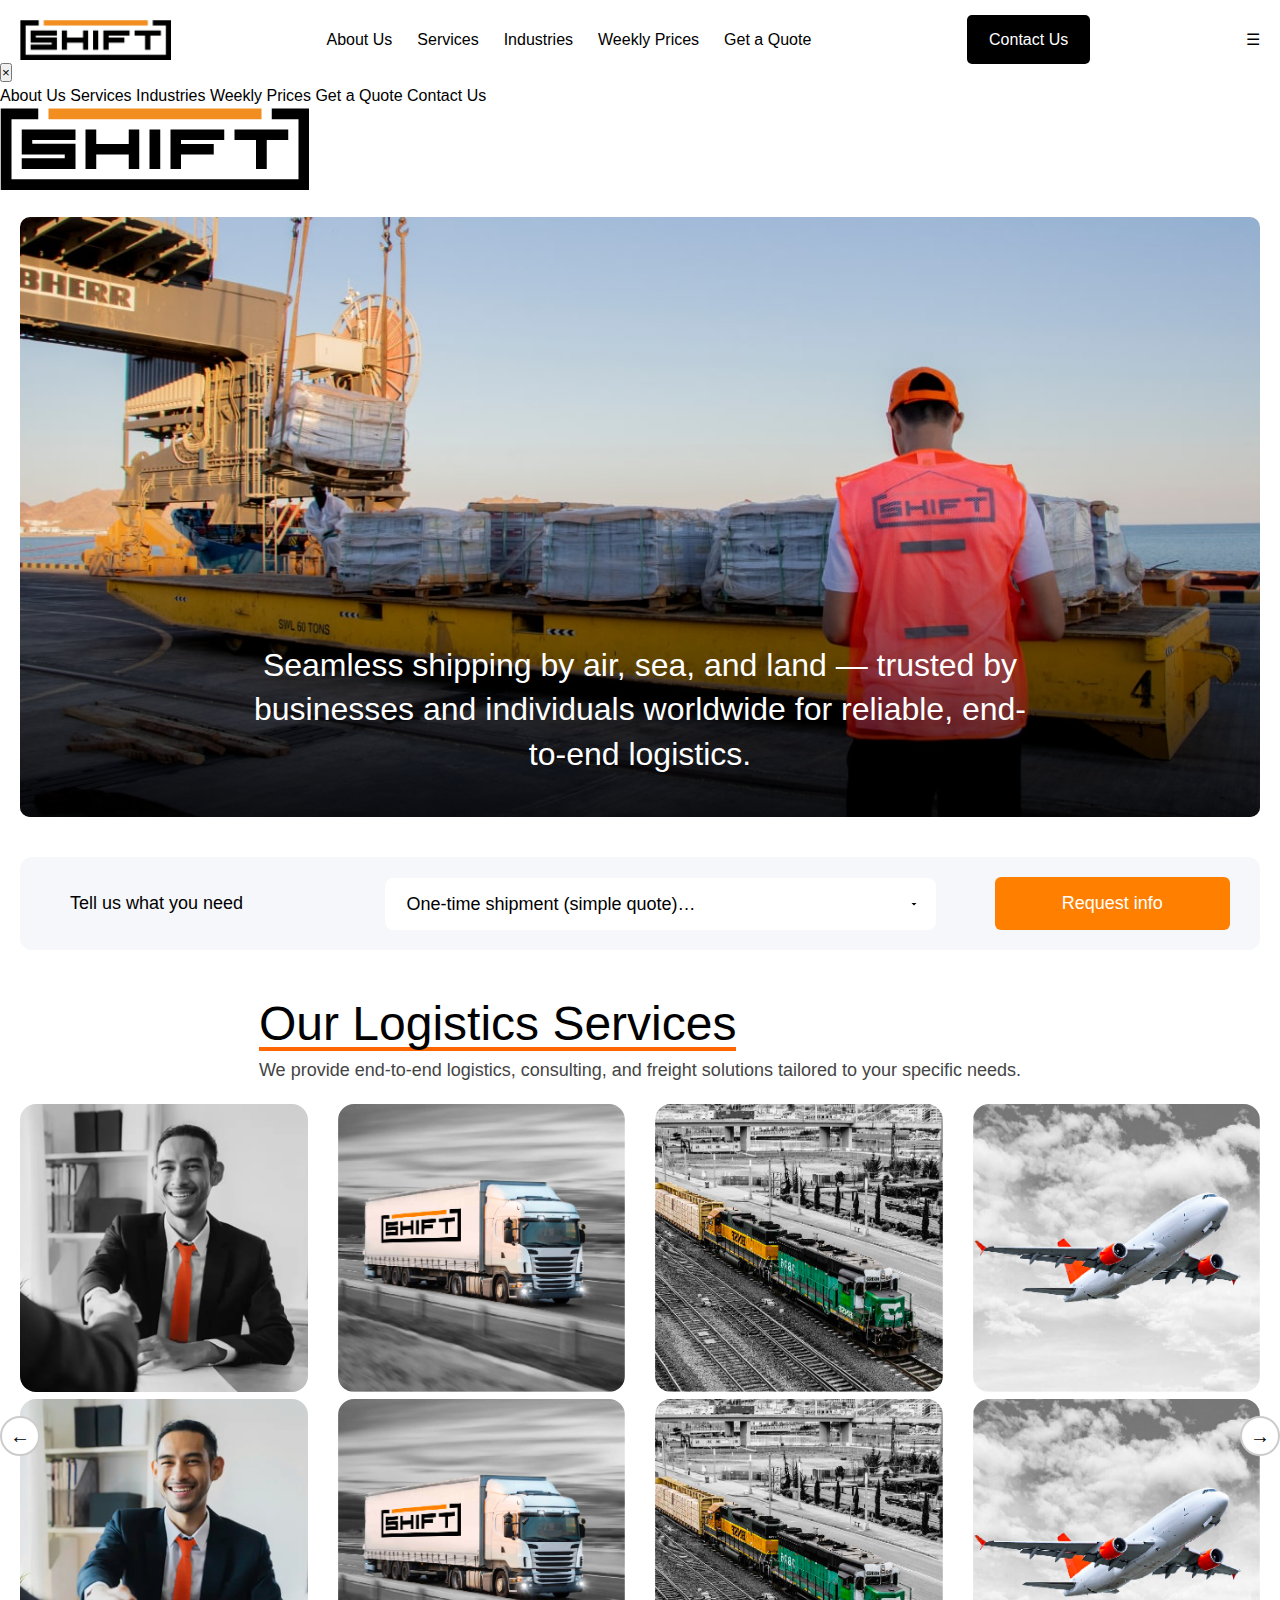
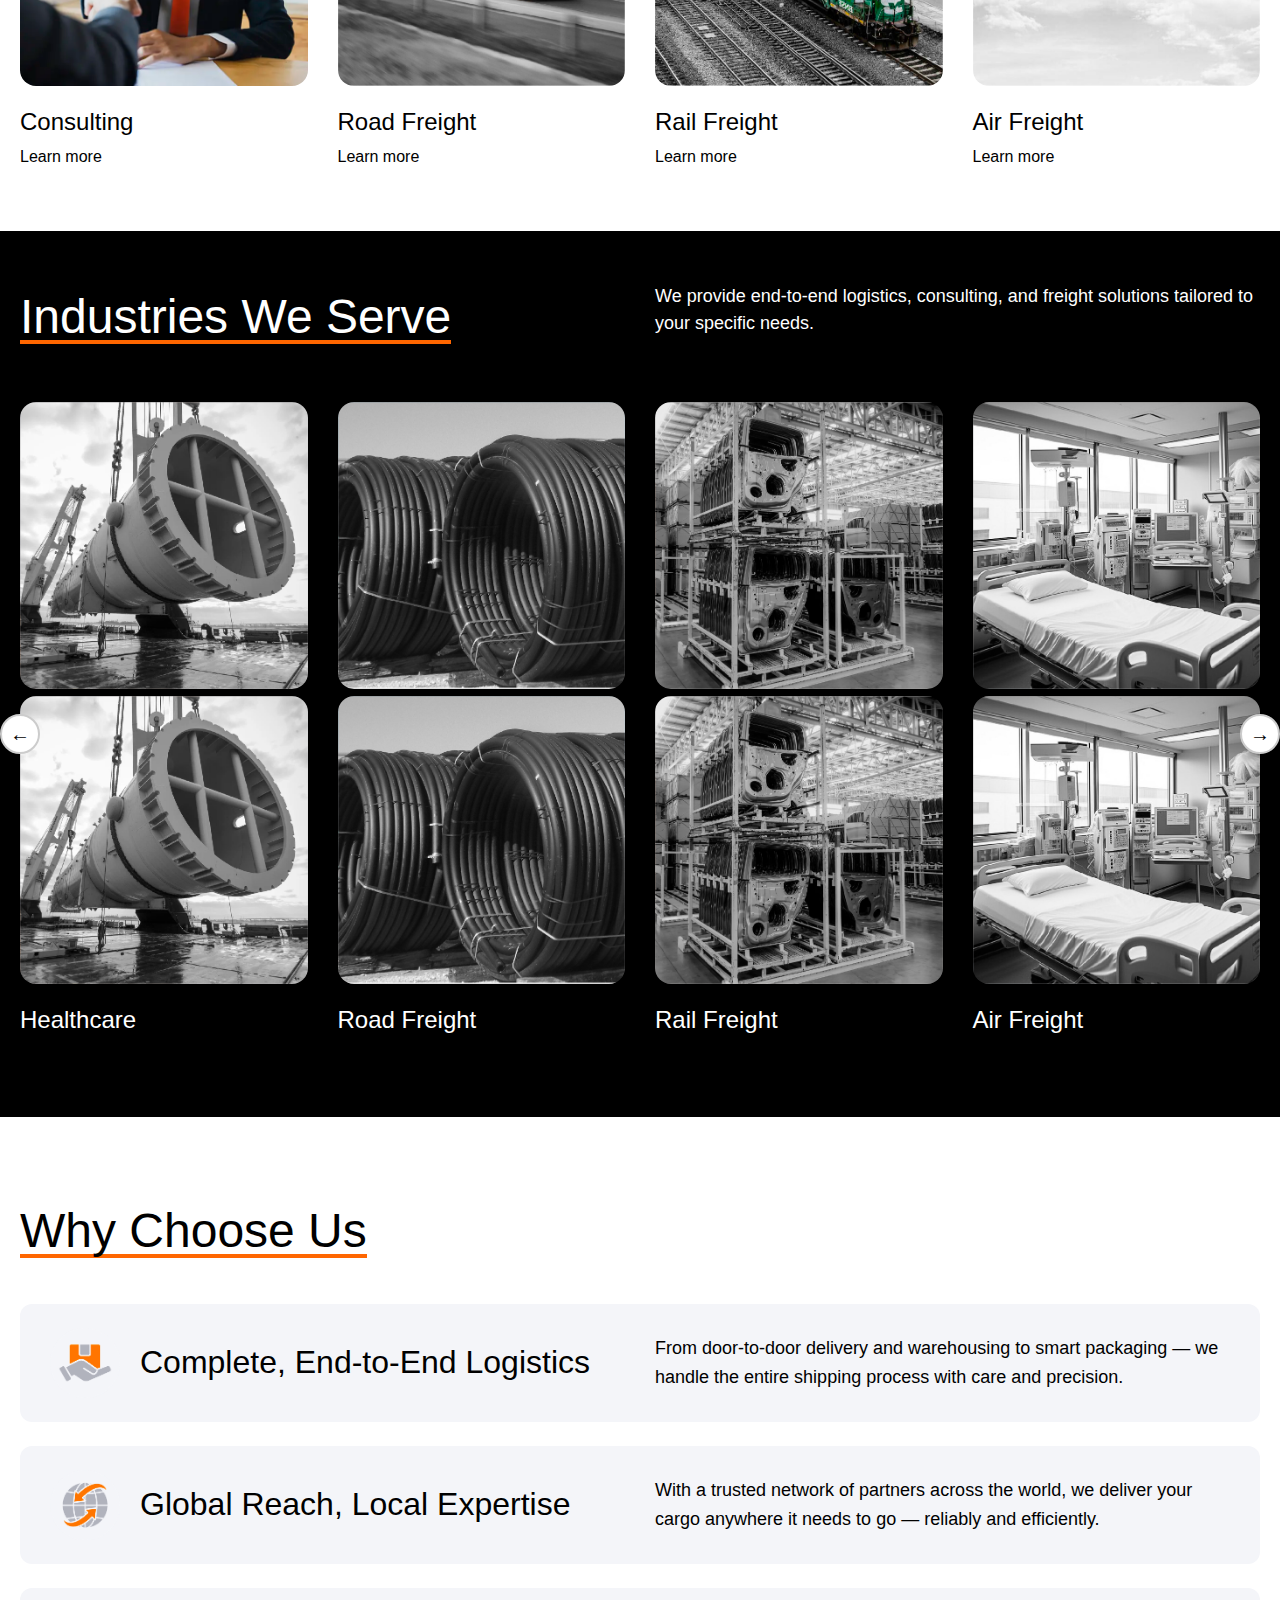
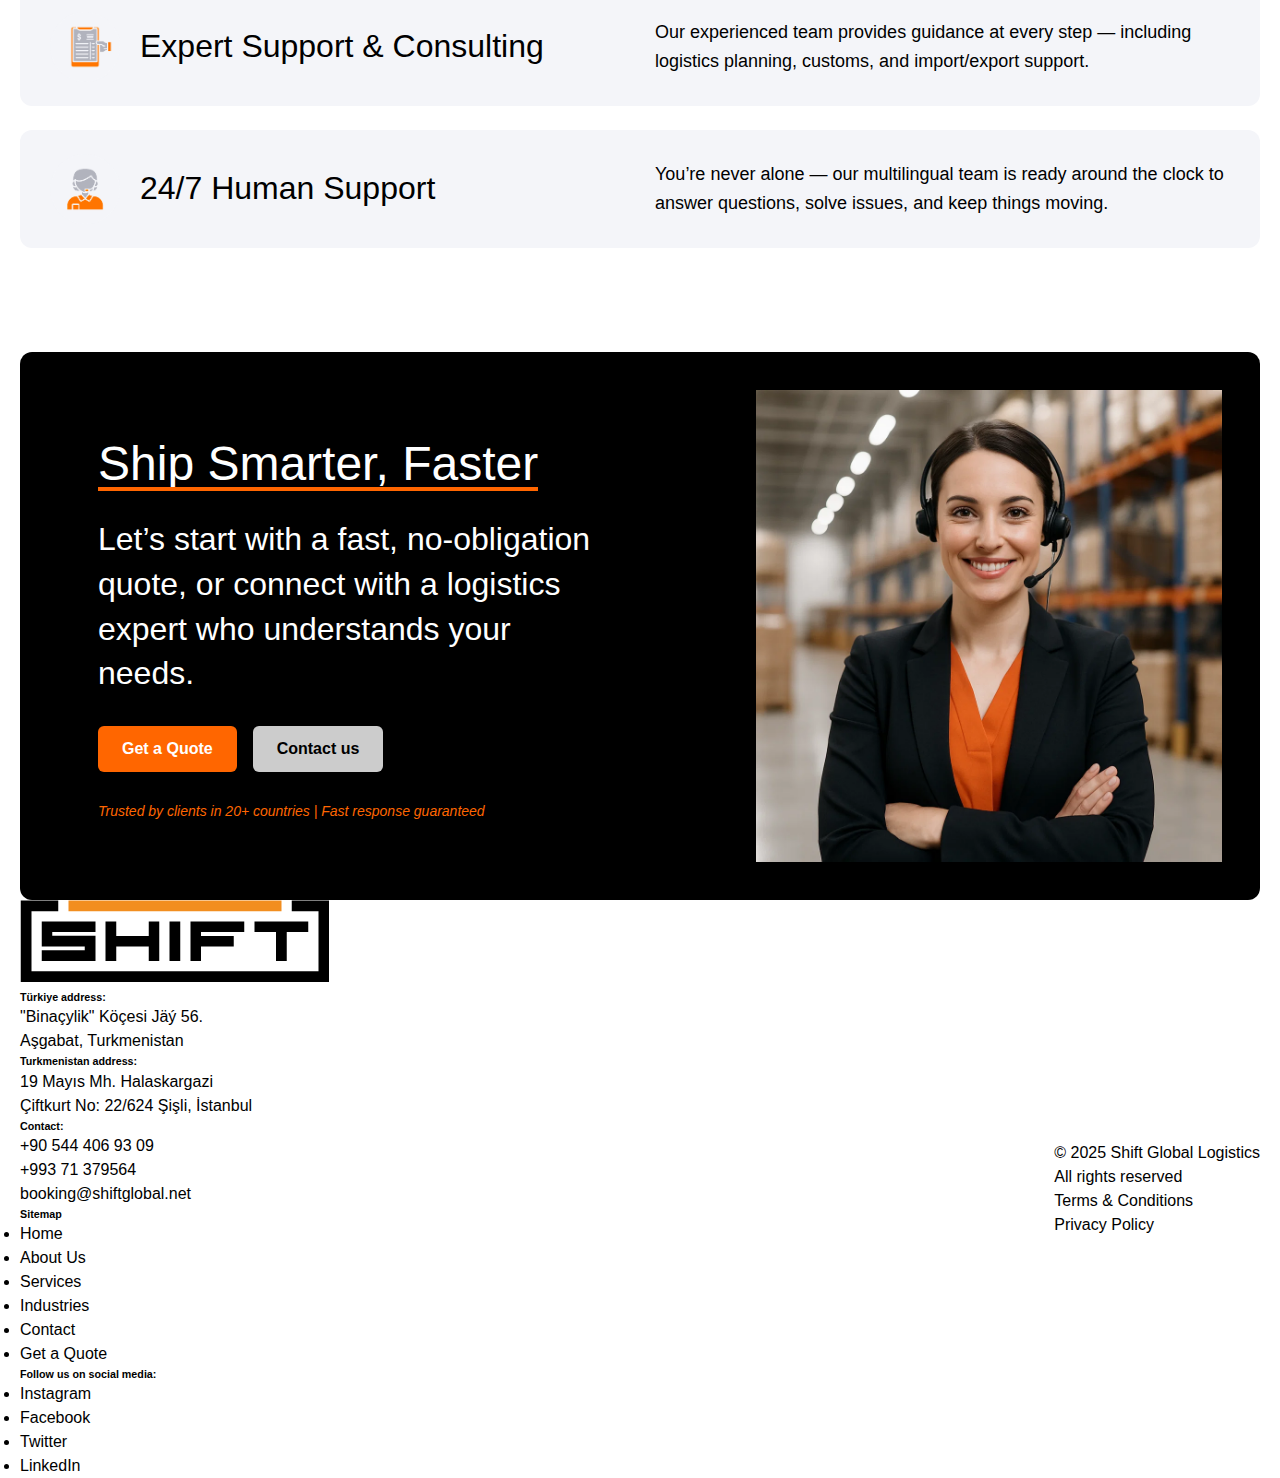
<file: index.html>
<!DOCTYPE html>
<html lang="en">
<head>
  <meta charset="UTF-8" />
  <meta name="viewport" content="width=device-width, initial-scale=1.0" />
  <title>SHIFT Logistics</title>
  <link rel="stylesheet" href="css/style.css" />
  <link href="https://api.fontshare.com/v2/css?f[]=switzer@300,400,401,500,501,600,700&display=swap" rel="stylesheet">
  <link rel="preconnect" href="https://fonts.googleapis.com">
  <link rel="preconnect" href="https://fonts.gstatic.com" crossorigin>
  <link href="https://fonts.googleapis.com/css2?family=Bebas+Neue&display=swap" rel="stylesheet">
</head>
<body>
  
<!-- Navbar -->
<header class="navbar">
  <div class="page-wrapper">
    <div class="container">
      <div class="logo">
        <a href="index.html">
          <img src="images/logo.png" alt="SHIFT Logo" class="logo-img" />
        </a>
      </div>

      <nav class="nav-links">
        <a href="about.html">About Us</a>
        <a href="services.html">Services</a>
        <a href="industries.html">Industries</a>
        <a href="weekly-prices.html">Weekly Prices</a>
        <a href="contact-us/get-a-quote.html">Get a Quote</a>
      </nav>

      <div class="contact-btn">
        <a href="contact-us.html">Contact Us</a>
      </div>

      <!-- Hamburger Icon -->
      <div class="hamburger" id="hamburger">
        &#9776;
      </div>
    </div>
  </div>

  <!-- Mobile Dropdown Menu -->
  <div class="mobile-overlay" id="mobileMenu">
    <button class="mobile-close" id="mobileClose">&times;</button>
    <div class="mobile-menu-content">
      <a href="about.html">About Us</a>
      <a href="services.html">Services</a>
      <a href="industries.html">Industries</a>
      <a href="#weekly-prices">Weekly Prices</a>
      <a href="contact-us/get-a-quote.html">Get a Quote</a>
      <a href="contact-us.html">Contact Us</a>
    </div>
    <div class="mobile-logo">
      <img src="images/logo.png" alt="SHIFT Logo" />
    </div>
  </div>

</header>

<!-- Hero Section -->
<section id="hero">
    <div class="page-wrapper">
        <div class="carousel fade-carousel">
            <div class="slides">
                <img src="images/slide1.jpg" alt="Slide 1" />
                <img src="images/slide2.jpg" alt="Slide 2" />
                <img src="images/slide3.jpg" alt="Slide 3" />
                <img src="images/slide4.jpg" alt="Slide 4" />
            </div>

            <div class="hero-overlay">
                <div class="hero-text">
                    <h3>Seamless shipping by air, sea, and land — trusted by businesses and individuals worldwide for reliable, end-to-end logistics.</h3>
                </div>
            </div>
        </div>
    </div>
</section>

<section id="quote-bar">
  <div class="page-wrapper">
    <div class="container quote-bar">
      <div class="quote-label">Tell us what you need</div>
      <select class="quote-select">
        <option selected disabled>One-time shipment (simple quote)…</option>
        <option>Recurring shipment</option>
        <option>Custom logistics request</option>
        <option>Consulting & planning</option>
      </select>
      <button class="quote-button">Request info</button>
    </div>
  </div>
</section>


<!---------------------- Services Section ---------------------->
<section id="services" class="services-section">
  <div class="page-wrapper">
    <div class="container">
      <div class="section-header">
        <h2 class="section-title">
          <span>Our Logistics Services</span>
        </h2>
        <p class="section-subtitle">
          We provide end-to-end logistics, consulting, and freight solutions tailored to your specific needs.
        </p>
      </div>

      <div class="services-carousel-wrapper">
        <button class="arrow left">&#8592;</button>

        <div class="services-carousel">

          <a href="services/consulting.html" class="service-card">
            <div class="image-wrapper">
              <img src="images/service-consulting-bw.webp" alt="Consulting" class="bw-img" />
              <img src="images/service-consulting-color.webp" alt="Consulting" class="color-img" />
            </div>
            <div class="card-text">
              <h3>Consulting</h3>
              <span>Learn more</span>
            </div>
          </a>

          <a href="services/road-freight.html" class="service-card">
            <div class="image-wrapper">
              <img src="images/service-road-bw.webp" alt="Road Freight" class="bw-img" />
              <img src="images/service-road-color.webp" alt="Road Freight" class="color-img" />
            </div>
            <div class="card-text">
              <h3>Road Freight</h3>
              <span>Learn more</span>
            </div>
          </a>

          <a href="services/rail-freight.html" class="service-card">
            <div class="image-wrapper">
              <img src="images/service-rail-bw.webp" alt="Rail Freight" class="bw-img" />
              <img src="images/service-rail-color.webp" alt="Rail Freight" class="color-img" />
            </div>
            <div class="card-text">
              <h3>Rail Freight</h3>
              <span>Learn more</span>
            </div>
          </a>

          <a href="services/air-freight.html" class="service-card">
            <div class="image-wrapper">
              <img src="images/service-air-bw.webp" alt="Air Freight" class="bw-img" />
              <img src="images/service-air-color.webp" alt="Air Freight" class="color-img" />
            </div>
            <div class="card-text">
              <h3>Air Freight</h3>
              <span>Learn more</span>
            </div>
          </a>

          <a href="services/air-freight.html" class="service-card">
            <div class="image-wrapper">
              <img src="images/service-air-bw.webp" alt="Air Freight" class="bw-img" />
              <img src="images/service-air-color.webp" alt="Air Freight" class="color-img" />
            </div>
            <div class="card-text">
              <h3>Air Freight</h3>
              <span>Learn more</span>
            </div>
          </a>

          <a href="services/rail-freight.html" class="service-card">
            <div class="image-wrapper">
              <img src="images/service-rail-bw.webp" alt="Rail Freight" class="bw-img" />
              <img src="images/service-rail-color.webp" alt="Rail Freight" class="color-img" />
            </div>
            <div class="card-text">
              <h3>Rail Freight</h3>
              <span>Learn more</span>
            </div>
          </a>

        </div>
        <button class="arrow right">&#8594;</button>
      </div>
    </div>
  </div>
</section>





<!---------------------- Industries Section ---------------------->
<section id="services" class="industries-section">
  <div class="page-wrapper">
    <div class="container">
      <div class="services-header">
        <h2 class="section-title">
          <span>Industries We Serve</span>
        </h2>
        <p class="section-subtitle">
          We provide end-to-end logistics, consulting, and freight solutions tailored to your specific needs.
        </p>
      </div>

      <div class="services-carousel-wrapper">
        <button class="arrow left">&#8592;</button>

        <div class="services-carousel">

          <a href="industries/healthcare.html" class="service-card">
            <div class="image-wrapper">
              <img src="images/industries-1.webp" alt="Consulting" class="bw-img" />
              <img src="images/industries-1.webp" alt="Consulting" class="color-img" />
            </div>
            <div class="card-text">
              <h3>Healthcare</h3>
              <span>Learn more</span>
            </div>
          </a>

          <a href="services/road-freight.html" class="service-card">
            <div class="image-wrapper">
              <img src="images/industries-2.webp" alt="Road Freight" class="bw-img" />
              <img src="images/industries-2.webp" alt="Road Freight" class="color-img" />
            </div>
            <div class="card-text">
              <h3>Road Freight</h3>
              <span>Learn more</span>
            </div>
          </a>

          <a href="services/rail-freight.html" class="service-card">
            <div class="image-wrapper">
              <img src="images/industries-3.webp" alt="Rail Freight" class="bw-img" />
              <img src="images/industries-3.webp" alt="Rail Freight" class="color-img" />
            </div>
            <div class="card-text">
              <h3>Rail Freight</h3>
              <span>Learn more</span>
            </div>
          </a>

          <a href="services/air-freight.html" class="service-card">
            <div class="image-wrapper">
              <img src="images/industries-4.webp" alt="Air Freight" class="bw-img" />
              <img src="images/industries-4.webp" alt="Air Freight" class="color-img" />
            </div>
            <div class="card-text">
              <h3>Air Freight</h3>
              <span>Learn more</span>
            </div>
          </a>

          <a href="services/air-freight.html" class="service-card">
            <div class="image-wrapper">
              <img src="images/industries-5.webp" alt="Air Freight" class="bw-img" />
              <img src="images/industries-5.webp" alt="Air Freight" class="color-img" />
            </div>
            <div class="card-text">
              <h3>Air Freight</h3>
              <span>Learn more</span>
            </div>
          </a>

          <a href="services/rail-freight.html" class="service-card">
            <div class="image-wrapper">
              <img src="images/industries-6.webp" alt="Rail Freight" class="bw-img" />
              <img src="images/industries-6.webp" alt="Rail Freight" class="color-img" />
            </div>
            <div class="card-text">
              <h3>Rail Freight</h3>
              <span>Learn more</span>
            </div>
          </a>

        </div>
        <button class="arrow right">&#8594;</button>
      </div>
    </div>
  </div>
</section>






<!---------------------- Why Us Section ---------------------->
<section id="why-choose-us" class="why-section">
  <div class="page-wrapper">
    <div class="container">
      <h2 class="section-title"><span>Why Choose Us</span></h2>

      <div class="why-card">
        <div class="why-left">
          <img src="images/why-1.webp" alt="Logistics Icon" />
          <h3>Complete, End-to-End Logistics</h3>
        </div>
        <div class="why-right">
          <p>From door-to-door delivery and warehousing to smart packaging — we handle the entire shipping process with care and precision.</p>
        </div>
      </div>

      <div class="why-card">
        <div class="why-left">
          <img src="images/why-2.webp" alt="Global Icon" />
          <h3>Global Reach, Local Expertise</h3>
        </div>
        <div class="why-right">
          <p>With a trusted network of partners across the world, we deliver your cargo anywhere it needs to go — reliably and efficiently.</p>
        </div>
      </div>

      <div class="why-card">
        <div class="why-left">
          <img src="images/why-3.webp" alt="Support Icon" />
          <h3>Expert Support & Consulting</h3>
        </div>
        <div class="why-right">
          <p>Our experienced team provides guidance at every step — including logistics planning, customs, and import/export support.</p>
        </div>
      </div>

      <div class="why-card">
        <div class="why-left">
          <img src="images/why-4.webp" alt="Human Support Icon" />
          <h3>24/7 Human Support</h3>
        </div>
        <div class="why-right">
          <p>You’re never alone — our multilingual team is ready around the clock to answer questions, solve issues, and keep things moving.</p>
        </div>
      </div>

    </div>
  </div>
</section>








<!---------------------- CTA Section ---------------------->
<section class="cta-section">
  <div class="page-wrapper">
    <div class="container">
      <div class="cta-container">
      
        <!-- LEFT SIDE -->
        <div class="cta-left">
          <h2 class="cta-title"><span>Ship Smarter, Faster</span></h2>
          <h3 class="cta-text">
            Let’s start with a fast, no-obligation quote, or connect with a logistics expert who understands your needs.
          </h3>

          <div class="cta-buttons">
            <button class="cta-btn primary">Get a Quote</button>
            <button class="cta-btn secondary">Contact us</button>
          </div>

          <p class="cta-note">
            <em>Trusted by clients in 20+ countries | Fast response guaranteed</em>
          </p>
        </div>

        <!-- RIGHT SIDE -->
        <div class="cta-right">
          <img src="images/cta.webp" alt="Support Agent" />
        </div>

    </div>
    </div>
  </div>
</section>






<!---------------------- Footer Section ---------------------->
<footer class="footer">
  <div class="page-wrapper">
    <div class="container">
      <div class="footer-top">
          <!-- Column 1: Logo -->
        <div class="footer-col">
          <img src="images/logo.png" alt="SHIFT logo" class="footer-logo" />
        </div>

        <!-- Column 2: Addresses -->
        <div class="footer-col">
          <h6>Türkiye address:</h6>
          <p>"Binaçylik" Köçesi Jäý 56.<br>
          Aşgabat, Turkmenistan</p>

          <h6>Turkmenistan address:</h6>
          <p>19 Mayıs Mh. Halaskargazi<br>
          Çiftkurt No: 22/624 Şişli, İstanbul</p>

          <h6>Contact:</h6>
          <p>+90 544 406 93 09<br>
          +993 71 379564<br>
          booking@shiftglobal.net</p>
        </div>

        <!-- Column 3: Sitemap -->
        <div class="footer-col">
          <h6>Sitemap</h6>
          <ul>
            <li><a href="#">Home</a></li>
            <li><a href="#">About Us</a></li>
            <li><a href="#">Services</a></li>
            <li><a href="#">Industries</a></li>
            <li><a href="#">Contact</a></li>
            <li><a href="#">Get a Quote</a></li>
          </ul>
        </div>

        <!-- Column 4: Social Media -->
        <div class="footer-col">
          <h6>Follow us on social media:</h6>
          <ul>
            <li><a href="#">Instagram</a></li>
            <li><a href="#">Facebook</a></li>
            <li><a href="#">Twitter</a></li>
            <li><a href="#">LinkedIn</a></li>
          </ul>
        </div>
      </div>
      <!-- Bottom Bar -->
      <div class="footer-bottom">
        <div class="footer-col">
          <p>© 2025 Shift Global Logistics</p>
        </div>
        
        <div class="footer-col">
          <p>All rights reserved</p>
        </div>
        <div class="footer-col">
          <p><a href="#">Terms & Conditions</a></p>
        </div>
        <div class="footer-col">
          <p><a href="#">Privacy Policy</a></p>
        </div>
      </div>
    </div>
  </div>
</footer>




  <script src="js/script.js"></script>
</body>
</html>
</file>
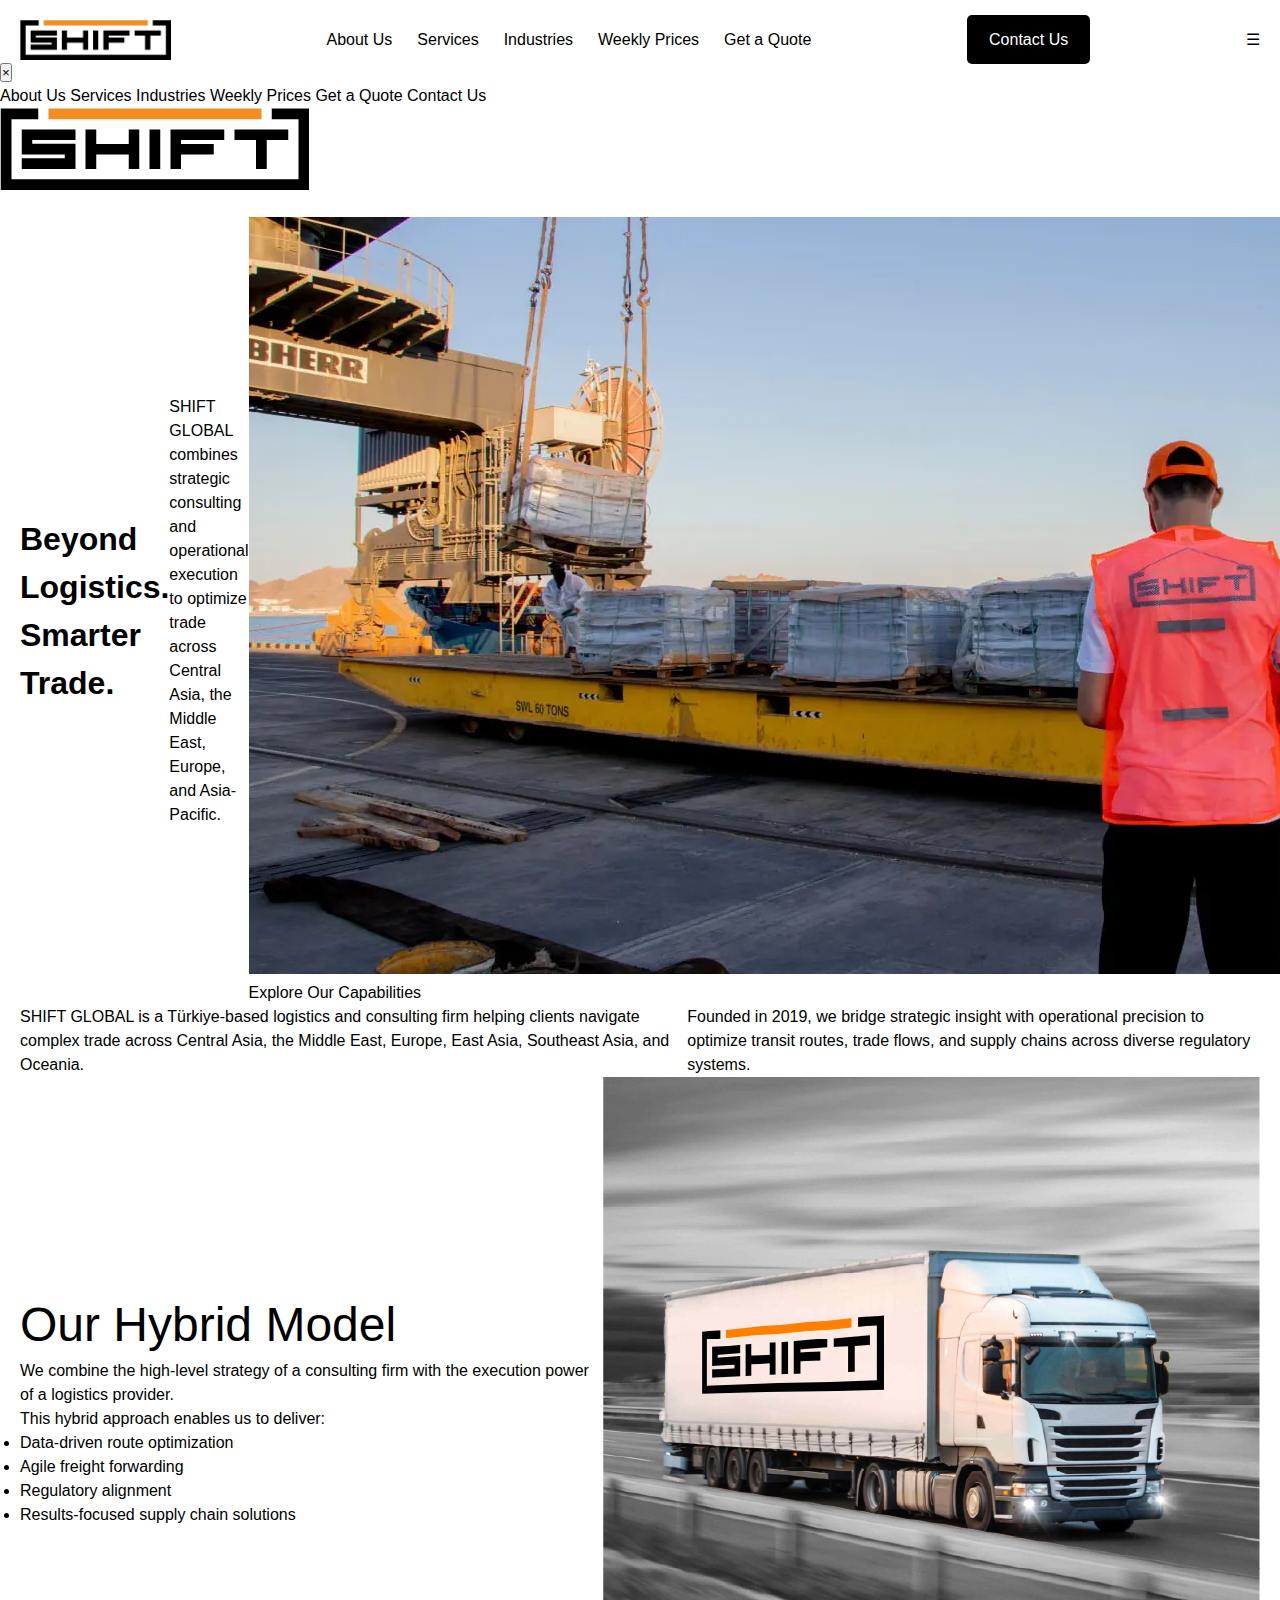
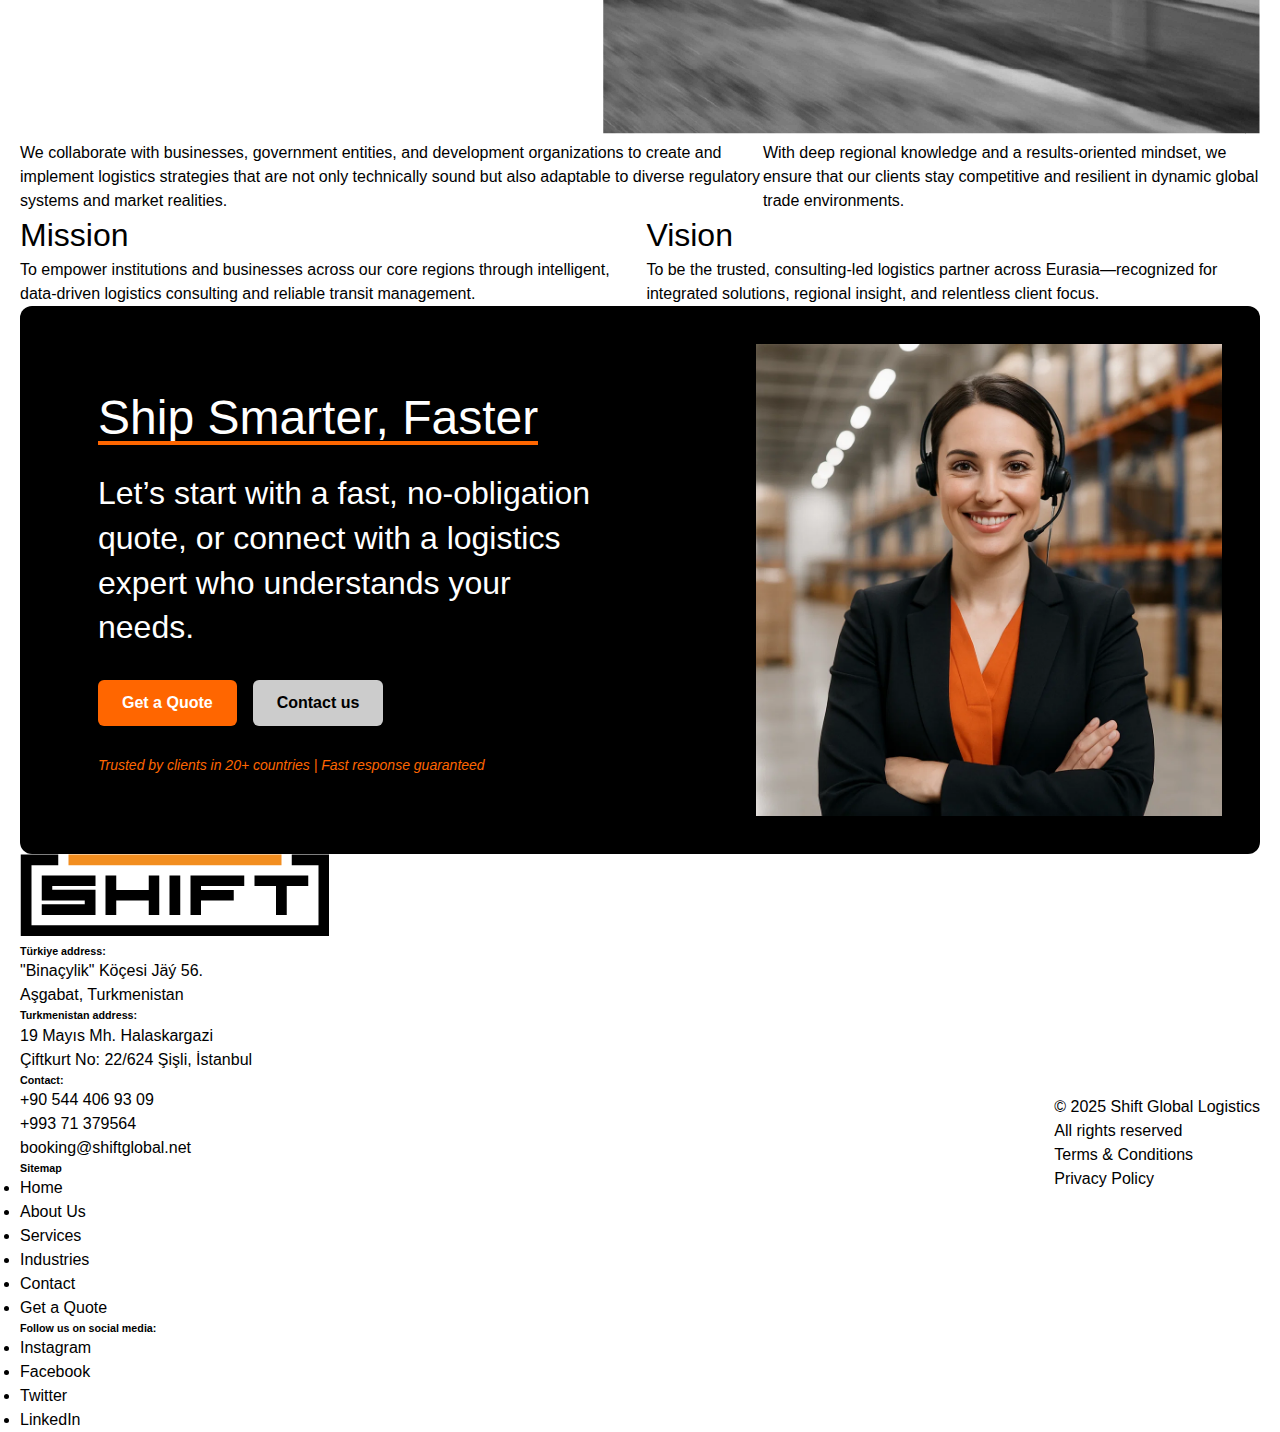
<file: about.html>
<!DOCTYPE html>
<html lang="en">
<head>
  <meta charset="UTF-8" />
  <meta name="viewport" content="width=device-width, initial-scale=1.0"/>
  <title>About Us - SHIFT Logistics</title>
  <link rel="stylesheet" href="css/style.css" />
  <link href="https://api.fontshare.com/v2/css?f[]=switzer@300,400,500,600,700&display=swap" rel="stylesheet" />
  <link href="https://fonts.googleapis.com/css2?family=Bebas+Neue&display=swap" rel="stylesheet"/>
</head>

<body>
  <!-- Navbar -->
    <header class="navbar">
        <div class="page-wrapper">
            <div class="container">
                <div class="logo">
                    <a href="index.html">
                    <img src="images/logo.png" alt="SHIFT Logo" class="logo-img" />
                    </a>
                </div>

                <nav class="nav-links">
                    <a href="about.html">About Us</a>
                    <a href="services.html">Services</a>
                    <a href="industries.html">Industries</a>
                    <a href="#weekly-prices">Weekly Prices</a>
                    <a href="#get-a-quote">Get a Quote</a>
                </nav>

                <div class="contact-btn">
                    <a href="contact-us.html">Contact Us</a>
                </div>

                <!-- Hamburger Icon -->
                <div class="hamburger" id="hamburger">
                    &#9776;
                </div>
            </div>
        </div>

        <!-- Mobile Dropdown Menu -->
        <div class="mobile-overlay" id="mobileMenu">
            <button class="mobile-close" id="mobileClose">&times;</button>
            <div class="mobile-menu-content">
                <a href="about.html">About Us</a>
                <a href="services.html">Services</a>
                <a href="industries.html">Industries</a>
                <a href="weekly-prices-table.html">Weekly Prices</a>
                <a href="contact-us/get-a-quote.html">Get a Quote</a>
                <a href="contact-us.html">Contact Us</a>
            </div>
            <div class="mobile-logo">
                <a href="index.html">
                    <img src="images/logo.png" alt="SHIFT Logo" />
                </a>
            </div>
        </div>

    </header>

  <!-- Hero Section -->
  <section class="about-hero">
    <div class="page-wrapper">
      <div class="container">
        <h1 class="about-title">Beyond Logistics. Smarter Trade.</h1>
        <p class="about-subtitle">
          SHIFT GLOBAL combines strategic consulting and operational execution to optimize trade
          across Central Asia, the Middle East, Europe, and Asia-Pacific.
        </p>
        <div class="hero-banner">
            <img src="../images/about-hero.webp" alt="Cargo with worker" />
            <div class="hero-gradient"></div> <!-- should be here! -->
                <div class="centered-button">
                    <a class="hero-button" href="#">Explore Our Capabilities</a>
            </div>
        </div>
      </div>
    </div>
  </section>

  <!-- Overview Box -->
  <section class="about-overview">
    <div class="page-wrapper">
      <div class="container black-box">
        <p>
          SHIFT GLOBAL is a Türkiye-based logistics and consulting firm helping clients navigate complex trade across Central Asia, the Middle East, Europe, East Asia, Southeast Asia, and Oceania.
        </p>
        <p>
          Founded in 2019, we bridge strategic insight with operational precision to optimize transit routes, trade flows, and supply chains across diverse regulatory systems.
        </p>
      </div>
    </div>
  </section>

  <!-- Hybrid Model -->
  <section class="hybrid-model">
    <div class="page-wrapper">
      <div class="container hybrid-grid">
        <div class="hybrid-text">
          <h2 class="section-label">Our Hybrid Model</h2>
          <p>We combine the high-level strategy of a consulting firm with the execution power of a logistics provider.</p>
          <div class="highlight-box">This hybrid approach enables us to deliver:</div>
          <ul>
            <li>Data-driven route optimization</li>
            <li>Agile freight forwarding</li>
            <li>Regulatory alignment</li>
            <li>Results-focused supply chain solutions</li>
          </ul>
        </div>
        <div class="hybrid-image">
          <img src="../images/hybrid.webp" alt="Ship" />
        </div>
      </div>
    </div>
  </section>

  <!-- Collaboration Section -->
  <section class="collaboration">
    <div class="page-wrapper">
      <div class="container">
        <p>
          We collaborate with businesses, government entities, and development organizations to
          create and implement logistics strategies that are not only technically sound but also
          adaptable to diverse regulatory systems and market realities.
        </p>
        <p>
          With deep regional knowledge and a results-oriented mindset, we ensure that our clients stay
          competitive and resilient in dynamic global trade environments.
        </p>
      </div>
    </div>
  </section>

  <!-- Mission and Vision -->
  <section class="mission-vision">
    <div class="page-wrapper">
      <div class="container mission-grid">
        <div class="mission-block">
          <h3 class="label">Mission</h3>
          <p>To empower institutions and businesses across our core regions through intelligent, data-driven logistics consulting and reliable transit management.</p>
        </div>
        <div class="mission-block">
          <h3 class="label">Vision</h3>
          <p>To be the trusted, consulting-led logistics partner across Eurasia—recognized for integrated solutions, regional insight, and relentless client focus.</p>
        </div>
      </div>
    </div>
  </section>


  <!---------------------- CTA Section ---------------------->
    <section class="cta-section">
        <div class="page-wrapper">
            <div class="container">
                <div class="cta-container">
                
                    <!-- LEFT SIDE -->
                    <div class="cta-left">
                        <h2 class="cta-title"><span>Ship Smarter, Faster</span></h2>
                        <h3 class="cta-text">
                            Let’s start with a fast, no-obligation quote, or connect with a logistics expert who understands your needs.
                        </h3>

                        <div class="cta-buttons">
                            <button class="cta-btn primary">Get a Quote</button>
                            <button class="cta-btn secondary">Contact us</button>
                        </div>

                        <p class="cta-note">
                            <em>Trusted by clients in 20+ countries | Fast response guaranteed</em>
                        </p>
                    </div>

                    <!-- RIGHT SIDE -->
                    <div class="cta-right">
                        <img src="images/cta.webp" alt="Support Agent" />
                    </div>

                </div>
            </div>
        </div>
    </section>

  <!---------------------- Footer Section ---------------------->
    <footer class="footer">
    <div class="page-wrapper">
        <div class="container">
            <div class="footer-top">
                <!-- Column 1: Logo -->
                <div class="footer-col">
                <img src="images/logo.png" alt="SHIFT logo" class="footer-logo" />
                </div>

                <!-- Column 2: Addresses -->
                <div class="footer-col">
                <h6>Türkiye address:</h6>
                <p>"Binaçylik" Köçesi Jäý 56.<br>
                Aşgabat, Turkmenistan</p>

                <h6>Turkmenistan address:</h6>
                <p>19 Mayıs Mh. Halaskargazi<br>
                Çiftkurt No: 22/624 Şişli, İstanbul</p>

                <h6>Contact:</h6>
                <p>+90 544 406 93 09<br>
                +993 71 379564<br>
                booking@shiftglobal.net</p>
                </div>

                <!-- Column 3: Sitemap -->
                <div class="footer-col">
                <h6>Sitemap</h6>
                <ul>
                    <li><a href="#">Home</a></li>
                    <li><a href="#">About Us</a></li>
                    <li><a href="#">Services</a></li>
                    <li><a href="#">Industries</a></li>
                    <li><a href="#">Contact</a></li>
                    <li><a href="#">Get a Quote</a></li>
                </ul>
                </div>

                <!-- Column 4: Social Media -->
                <div class="footer-col">
                <h6>Follow us on social media:</h6>
                <ul>
                    <li><a href="#">Instagram</a></li>
                    <li><a href="#">Facebook</a></li>
                    <li><a href="#">Twitter</a></li>
                    <li><a href="#">LinkedIn</a></li>
                </ul>
                </div>
            </div>
            <!-- Bottom Bar -->
            <div class="footer-bottom">
                <div class="footer-col">
                <p>© 2025 Shift Global Logistics</p>
                </div>
                
                <div class="footer-col">
                <p>All rights reserved</p>
                </div>
                <div class="footer-col">
                <p><a href="#">Terms & Conditions</a></p>
                </div>
                <div class="footer-col">
                <p><a href="#">Privacy Policy</a></p>
                </div>
            </div>
        </div>
    </div>
    </footer>
</body>
</html>
</file>
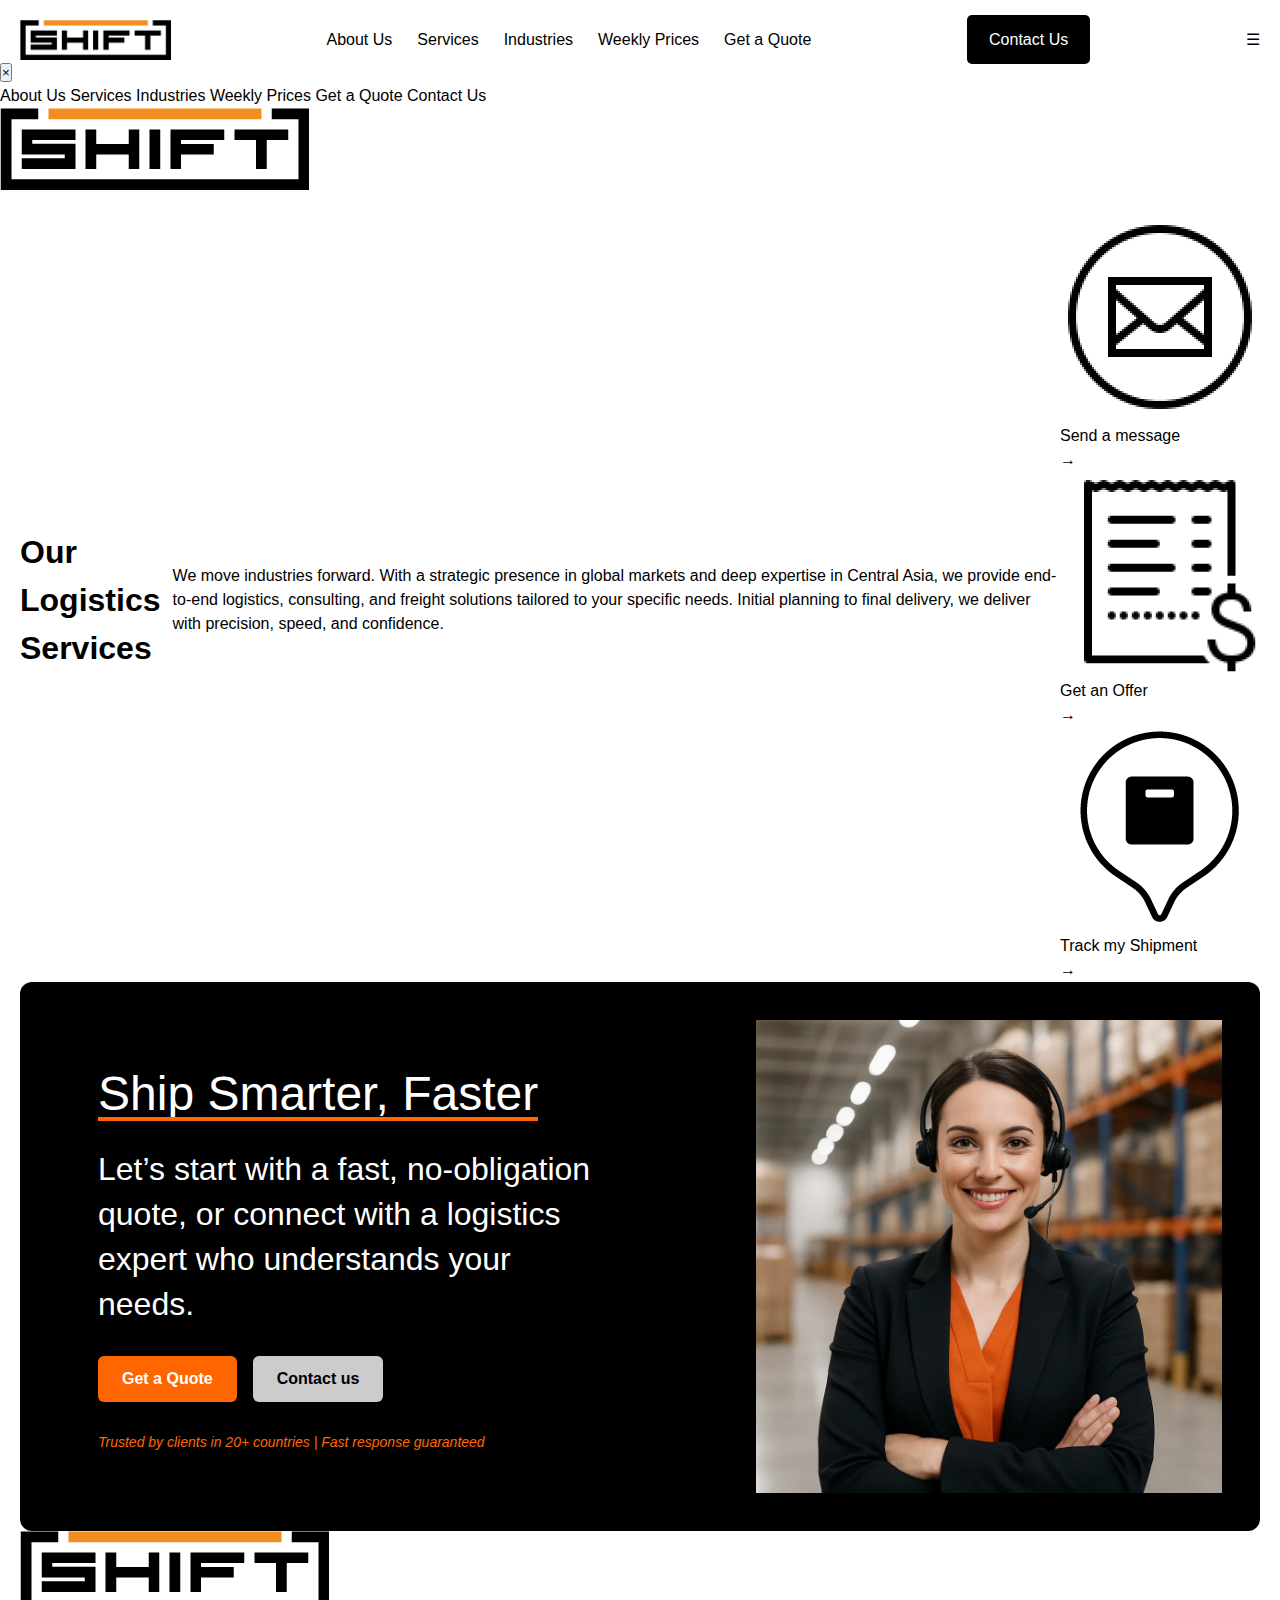
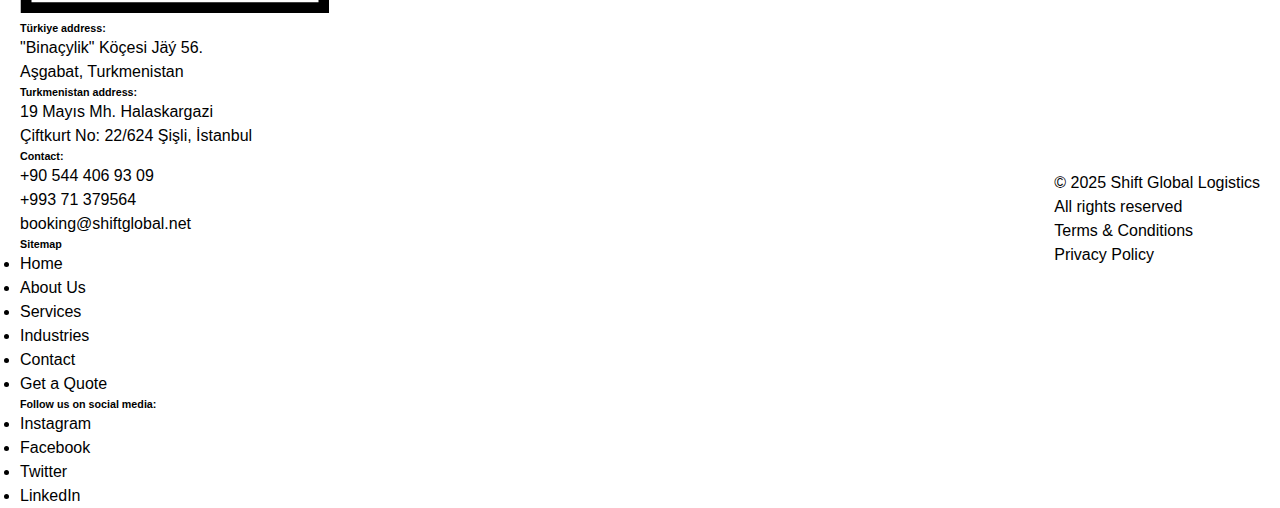
<file: contact-us.html>
<!DOCTYPE html>
<html lang="en">
<head>
  <meta charset="UTF-8" />
  <meta name="viewport" content="width=device-width, initial-scale=1.0" />
  <title>SHIFT Logistics</title>
  <link rel="stylesheet" href="css/style.css" />
  <link href="https://api.fontshare.com/v2/css?f[]=switzer@300,400,401,500,501,600,700&display=swap" rel="stylesheet">
  <link rel="preconnect" href="https://fonts.googleapis.com">
  <link rel="preconnect" href="https://fonts.gstatic.com" crossorigin>
  <link href="https://fonts.googleapis.com/css2?family=Bebas+Neue&display=swap" rel="stylesheet">
</head>
<body>
  
    <!-- Navbar -->
    <header class="navbar">
    <div class="page-wrapper">
        <div class="container">
        <div class="logo">
            <a href="index.html">
            <img src="images/logo.png" alt="SHIFT Logo" class="logo-img" />
            </a>
        </div>

        <nav class="nav-links">
            <a href="about.html">About Us</a>
            <a href="services.html">Services</a>
            <a href="industries.html">Industries</a>
            <a href="daily-prices-table">Weekly Prices</a>
            <a href="contact-us/get-a-quote.html">Get a Quote</a>
        </nav>

        <div class="contact-btn">
            <a href="#contact">Contact Us</a>
        </div>

        <!-- Hamburger Icon -->
        <div class="hamburger" id="hamburger">
            &#9776;
        </div>
        </div>
    </div>

    <!-- Mobile Dropdown Menu -->
    <div class="mobile-overlay" id="mobileMenu">
        <button class="mobile-close" id="mobileClose">&times;</button>
        <div class="mobile-menu-content">
        <a href="about.html">About Us</a>
        <a href="services.html">Services</a>
        <a href="industries.html">Industries</a>
        <a href="#weekly-prices">Weekly Prices</a>
        <a href="#get-a-quote">Get a Quote</a>
        <a href="contact-us.html">Contact Us</a>
        </div>
        <div class="mobile-logo">
        <img src="images/logo.png" alt="SHIFT Logo" />
        </div>
    </div>

    </header>

    <!-- Hero Section -->
    <section class="page-hero">
        <div class="page-wrapper">
            <div class="container">
                <h1 class="page-title">Our Logistics Services</h1>
                <p class="page-subtitle">
                We move industries forward. With a strategic presence in global markets and deep expertise in Central Asia, we provide end-to-end logistics, consulting, and freight solutions tailored to your specific needs. Initial planning to final delivery, we deliver with precision, speed, and confidence.
                </p>

                <div class="contact-boxes">
                    <a href="/contact-us/send-a-message.html" class="contact-box">
                        <img src="images/message-icon.png" alt="Message" class="contact-icon" />
                        <div class="box-footer">
                            <span>Send a message</span>
                            <div class="arrow-icon">
                                <span>&#8594;</span>
                            </div>
                        </div>
                    </a>
                    
                    <a href="contact-us/get-a-quote.html" class="contact-box">
                        <img src="images/get-quote-icon.png" alt="Offer" class="contact-icon" />
                        <div class="box-footer">
                            <span>Get an Offer</span>
                            <div class="arrow-icon">
                                <span>&#8594;</span>
                            </div>
                        </div>
                    </a>

                    <a href="/contact-us/track-shipment.html" class="contact-box">
                        <img src="images/track-shipment-icon.png" alt="Track" class="contact-icon" />
                        <div class="box-footer">
                            <span>Track my Shipment</span>
                            <div class="arrow-icon">
                                <span>&#8594;</span>
                            </div>
                        </div>
                    </a>
                </div>
            </div>
        </div>
    </section>

    <!---------------------- CTA Section ---------------------->
    <section class="cta-section">
        <div class="page-wrapper">
            <div class="container">
                <div class="cta-container">
                
                    <!-- LEFT SIDE -->
                    <div class="cta-left">
                        <h2 class="cta-title"><span>Ship Smarter, Faster</span></h2>
                        <h3 class="cta-text">
                            Let’s start with a fast, no-obligation quote, or connect with a logistics expert who understands your needs.
                        </h3>

                        <div class="cta-buttons">
                            <button class="cta-btn primary">Get a Quote</button>
                            <button class="cta-btn secondary">Contact us</button>
                        </div>

                        <p class="cta-note">
                            <em>Trusted by clients in 20+ countries | Fast response guaranteed</em>
                        </p>
                    </div>

                    <!-- RIGHT SIDE -->
                    <div class="cta-right">
                        <img src="images/cta.webp" alt="Support Agent" />
                    </div>

                </div>
            </div>
        </div>
    </section>

  <!---------------------- Footer Section ---------------------->
    <footer class="footer">
    <div class="page-wrapper">
        <div class="container">
            <div class="footer-top">
                <!-- Column 1: Logo -->
                <div class="footer-col">
                <img src="images/logo.png" alt="SHIFT logo" class="footer-logo" />
                </div>

                <!-- Column 2: Addresses -->
                <div class="footer-col">
                <h6>Türkiye address:</h6>
                <p>"Binaçylik" Köçesi Jäý 56.<br>
                Aşgabat, Turkmenistan</p>

                <h6>Turkmenistan address:</h6>
                <p>19 Mayıs Mh. Halaskargazi<br>
                Çiftkurt No: 22/624 Şişli, İstanbul</p>

                <h6>Contact:</h6>
                <p>+90 544 406 93 09<br>
                +993 71 379564<br>
                booking@shiftglobal.net</p>
                </div>

                <!-- Column 3: Sitemap -->
                <div class="footer-col">
                <h6>Sitemap</h6>
                <ul>
                    <li><a href="#">Home</a></li>
                    <li><a href="#">About Us</a></li>
                    <li><a href="#">Services</a></li>
                    <li><a href="#">Industries</a></li>
                    <li><a href="#">Contact</a></li>
                    <li><a href="#">Get a Quote</a></li>
                </ul>
                </div>

                <!-- Column 4: Social Media -->
                <div class="footer-col">
                <h6>Follow us on social media:</h6>
                <ul>
                    <li><a href="#">Instagram</a></li>
                    <li><a href="#">Facebook</a></li>
                    <li><a href="#">Twitter</a></li>
                    <li><a href="#">LinkedIn</a></li>
                </ul>
                </div>
            </div>
            <!-- Bottom Bar -->
            <div class="footer-bottom">
                <div class="footer-col">
                <p>© 2025 Shift Global Logistics</p>
                </div>
                
                <div class="footer-col">
                <p>All rights reserved</p>
                </div>
                <div class="footer-col">
                <p><a href="#">Terms & Conditions</a></p>
                </div>
                <div class="footer-col">
                <p><a href="#">Privacy Policy</a></p>
                </div>
            </div>
        </div>
    </div>
    </footer>
</body>
</html>
</file>
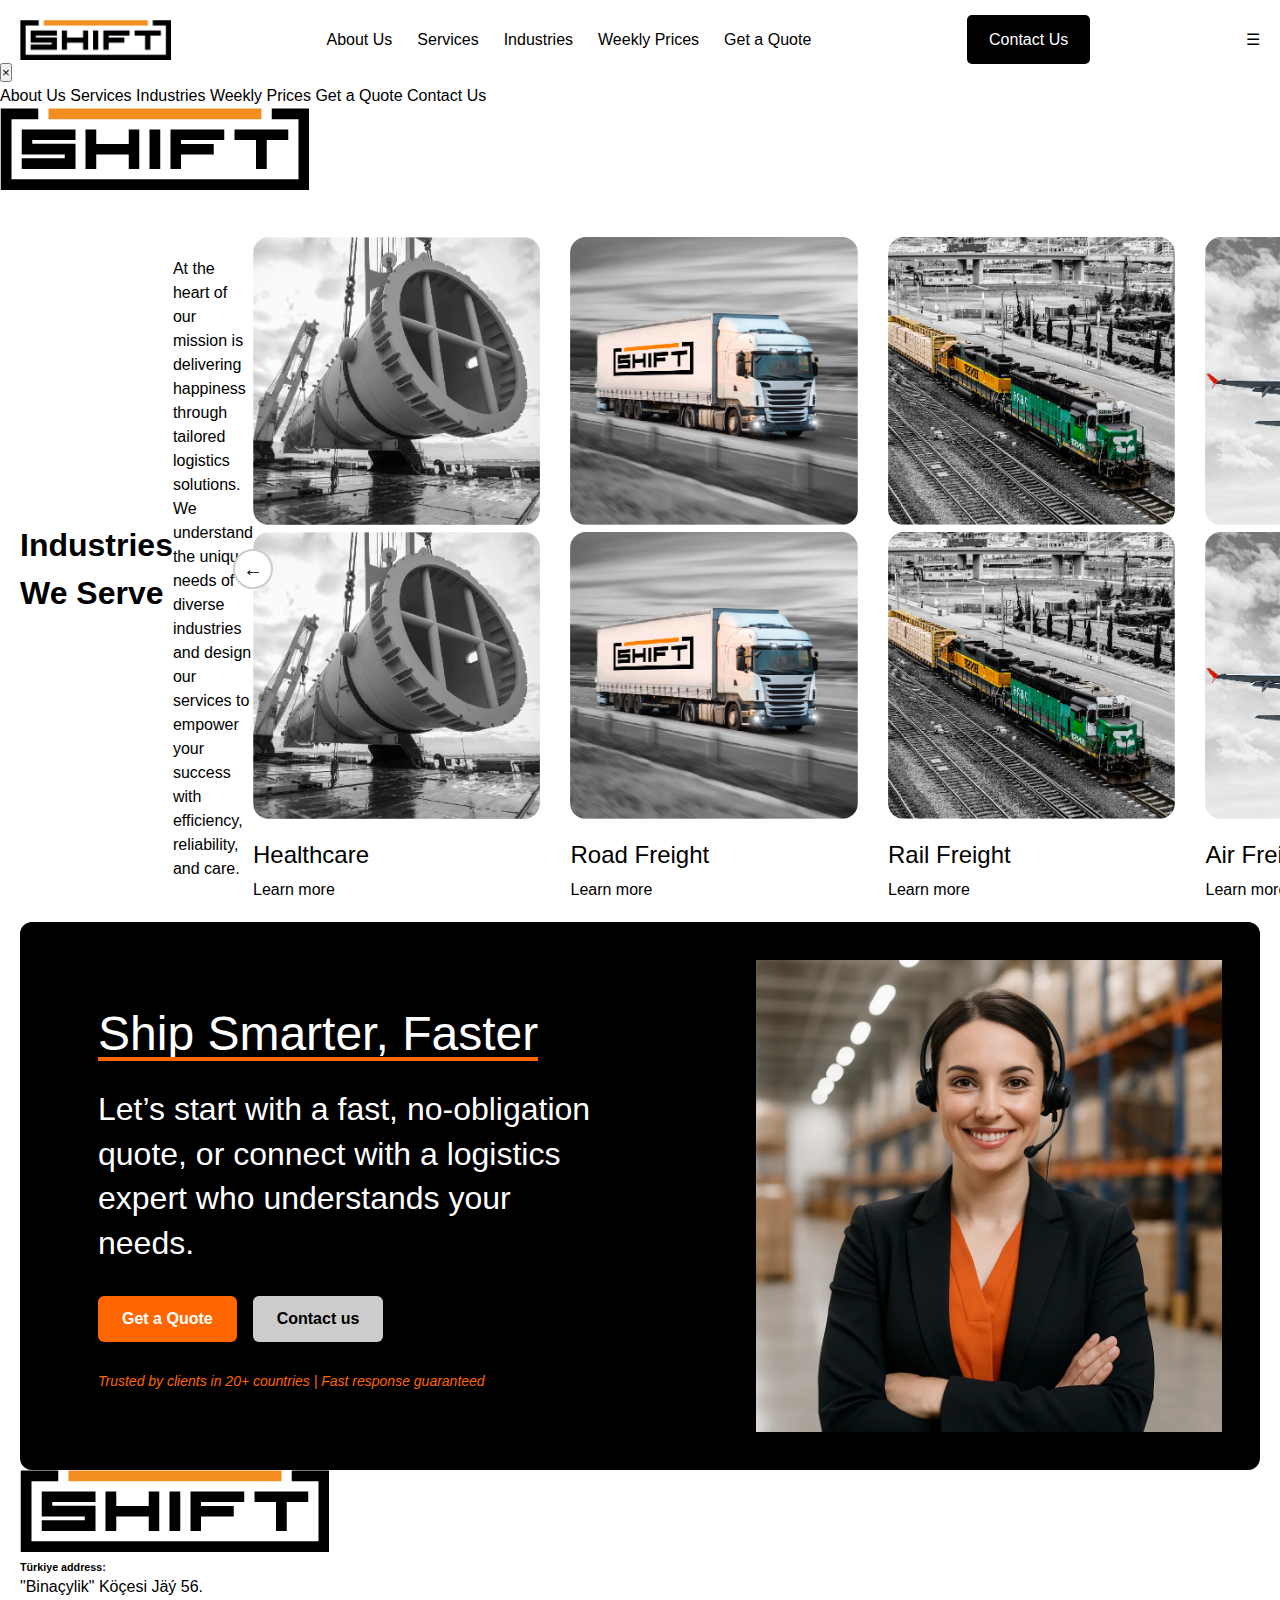
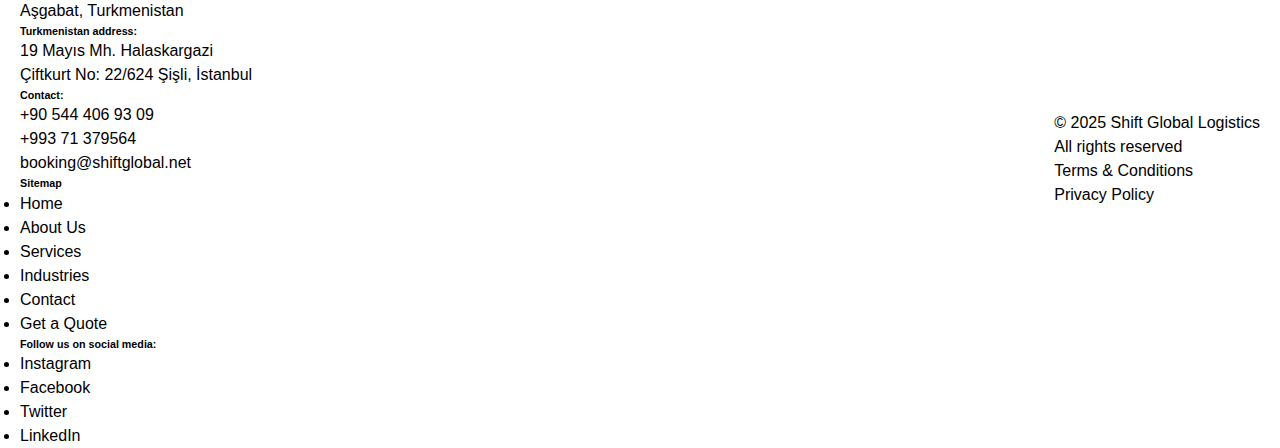
<file: industries.html>
<!DOCTYPE html>
<html lang="en">
<head>
  <meta charset="UTF-8" />
  <meta name="viewport" content="width=device-width, initial-scale=1.0"/>
  <title>About Us - SHIFT Logistics</title>
  <link rel="stylesheet" href="css/style.css" />
  <link href="https://api.fontshare.com/v2/css?f[]=switzer@300,400,500,600,700&display=swap" rel="stylesheet" />
  <link href="https://fonts.googleapis.com/css2?family=Bebas+Neue&display=swap" rel="stylesheet"/>
</head>

<body>
  <!-- Navbar -->
    <header class="navbar">
        <div class="page-wrapper">
            <div class="container">
                <div class="logo">
                    <a href="index.html">
                    <img src="images/logo.png" alt="SHIFT Logo" class="logo-img" />
                    </a>
                </div>

                <nav class="nav-links">
                    <a href="about.html">About Us</a>
                    <a href="services.html">Services</a>
                    <a href="industries.html">Industries</a>
                    <a href="#weekly-prices">Weekly Prices</a>
                    <a href="contact-us/get-a-quote.html">Get a Quote</a>
                </nav>

                <div class="contact-btn">
                    <a href="#contact">Contact Us</a>
                </div>

                <!-- Hamburger Icon -->
                <div class="hamburger" id="hamburger">
                    &#9776;
                </div>
            </div>
        </div>

        <!-- Mobile Dropdown Menu -->
        <div class="mobile-overlay" id="mobileMenu">
            <button class="mobile-close" id="mobileClose">&times;</button>
            <div class="mobile-menu-content">
                <a href="about.html">About Us</a>
                <a href="services.html">Services</a>
                <a href="industries.html">Industries</a>
                <a href="#weekly-prices">Weekly Prices</a>
                <a href="#get-a-quote">Get a Quote</a>
                <a href="#contact">Contact Us</a>
            </div>
            <div class="mobile-logo">
                <a href="index.html">
                    <img src="images/logo.png" alt="SHIFT Logo" />
                </a>
            </div>
        </div>

    </header>

  <!-- Hero Section -->
  <section class="page-hero">
    <div class="page-wrapper">
        <div class="container">
            <h1 class="page-title">Industries We Serve</h1>
            <p class="page-subtitle">
            At the heart of our mission is delivering happiness through tailored logistics solutions. We understand the unique needs of diverse industries and design our services to empower your success with efficiency, reliability, and care.
            </p>

           <div class="services-carousel-wrapper">
                <button class="arrow left">&#8592;</button>

                <div class="services-carousel">

                    <a href="services/consulting.html" class="service-card">
                        <div class="image-wrapper">
                        <img src="images/industries-1.webp" alt="Healthcare" class="bw-img" />
                        <img src="images/industries-1.webp" alt="Healthcare" class="color-img" />
                        </div>
                        <div class="card-text">
                        <h3>Healthcare</h3>
                        <span>Learn more</span>
                        </div>
                    </a>

                    <a href="services/road-freight.html" class="service-card">
                        <div class="image-wrapper">
                        <img src="images/service-road-bw.webp" alt="Road Freight" class="bw-img" />
                        <img src="images/service-road-color.webp" alt="Road Freight" class="color-img" />
                        </div>
                        <div class="card-text">
                        <h3>Road Freight</h3>
                        <span>Learn more</span>
                        </div>
                    </a>

                    <a href="services/rail-freight.html" class="service-card">
                        <div class="image-wrapper">
                        <img src="images/service-rail-bw.webp" alt="Rail Freight" class="bw-img" />
                        <img src="images/service-rail-color.webp" alt="Rail Freight" class="color-img" />
                        </div>
                        <div class="card-text">
                        <h3>Rail Freight</h3>
                        <span>Learn more</span>
                        </div>
                    </a>

                    <a href="services/air-freight.html" class="service-card">
                        <div class="image-wrapper">
                        <img src="images/service-air-bw.webp" alt="Air Freight" class="bw-img" />
                        <img src="images/service-air-color.webp" alt="Air Freight" class="color-img" />
                        </div>
                        <div class="card-text">
                        <h3>Air Freight</h3>
                        <span>Learn more</span>
                        </div>
                    </a>

                    <a href="services/air-freight.html" class="service-card">
                        <div class="image-wrapper">
                        <img src="images/service-air-bw.webp" alt="Air Freight" class="bw-img" />
                        <img src="images/service-air-color.webp" alt="Air Freight" class="color-img" />
                        </div>
                        <div class="card-text">
                        <h3>Air Freight</h3>
                        <span>Learn more</span>
                        </div>
                    </a>

                    <a href="services/rail-freight.html" class="service-card">
                        <div class="image-wrapper">
                        <img src="images/service-rail-bw.webp" alt="Rail Freight" class="bw-img" />
                        <img src="images/service-rail-color.webp" alt="Rail Freight" class="color-img" />
                        </div>
                        <div class="card-text">
                        <h3>Rail Freight</h3>
                        <span>Learn more</span>
                        </div>
                    </a>

                </div>
                <button class="arrow right">&#8594;</button>
            </div>
        </div>
    </div>
  </section>

  

  <!---------------------- CTA Section ---------------------->
    <section class="cta-section">
        <div class="page-wrapper">
            <div class="container">
                <div class="cta-container">
                
                    <!-- LEFT SIDE -->
                    <div class="cta-left">
                        <h2 class="cta-title"><span>Ship Smarter, Faster</span></h2>
                        <h3 class="cta-text">
                            Let’s start with a fast, no-obligation quote, or connect with a logistics expert who understands your needs.
                        </h3>

                        <div class="cta-buttons">
                            <button class="cta-btn primary">Get a Quote</button>
                            <button class="cta-btn secondary">Contact us</button>
                        </div>

                        <p class="cta-note">
                            <em>Trusted by clients in 20+ countries | Fast response guaranteed</em>
                        </p>
                    </div>

                    <!-- RIGHT SIDE -->
                    <div class="cta-right">
                        <img src="images/cta.webp" alt="Support Agent" />
                    </div>

                </div>
            </div>
        </div>
    </section>

  <!---------------------- Footer Section ---------------------->
    <footer class="footer">
    <div class="page-wrapper">
        <div class="container">
            <div class="footer-top">
                <!-- Column 1: Logo -->
                <div class="footer-col">
                <img src="images/logo.png" alt="SHIFT logo" class="footer-logo" />
                </div>

                <!-- Column 2: Addresses -->
                <div class="footer-col">
                <h6>Türkiye address:</h6>
                <p>"Binaçylik" Köçesi Jäý 56.<br>
                Aşgabat, Turkmenistan</p>

                <h6>Turkmenistan address:</h6>
                <p>19 Mayıs Mh. Halaskargazi<br>
                Çiftkurt No: 22/624 Şişli, İstanbul</p>

                <h6>Contact:</h6>
                <p>+90 544 406 93 09<br>
                +993 71 379564<br>
                booking@shiftglobal.net</p>
                </div>

                <!-- Column 3: Sitemap -->
                <div class="footer-col">
                <h6>Sitemap</h6>
                <ul>
                    <li><a href="#">Home</a></li>
                    <li><a href="#">About Us</a></li>
                    <li><a href="#">Services</a></li>
                    <li><a href="#">Industries</a></li>
                    <li><a href="#">Contact</a></li>
                    <li><a href="#">Get a Quote</a></li>
                </ul>
                </div>

                <!-- Column 4: Social Media -->
                <div class="footer-col">
                <h6>Follow us on social media:</h6>
                <ul>
                    <li><a href="#">Instagram</a></li>
                    <li><a href="#">Facebook</a></li>
                    <li><a href="#">Twitter</a></li>
                    <li><a href="#">LinkedIn</a></li>
                </ul>
                </div>
            </div>
            <!-- Bottom Bar -->
            <div class="footer-bottom">
                <div class="footer-col">
                <p>© 2025 Shift Global Logistics</p>
                </div>
                
                <div class="footer-col">
                <p>All rights reserved</p>
                </div>
                <div class="footer-col">
                <p><a href="#">Terms & Conditions</a></p>
                </div>
                <div class="footer-col">
                <p><a href="#">Privacy Policy</a></p>
                </div>
            </div>
        </div>
    </div>
    </footer>
    <script src="js/script.js"></script>
</body>
</html>
</file>
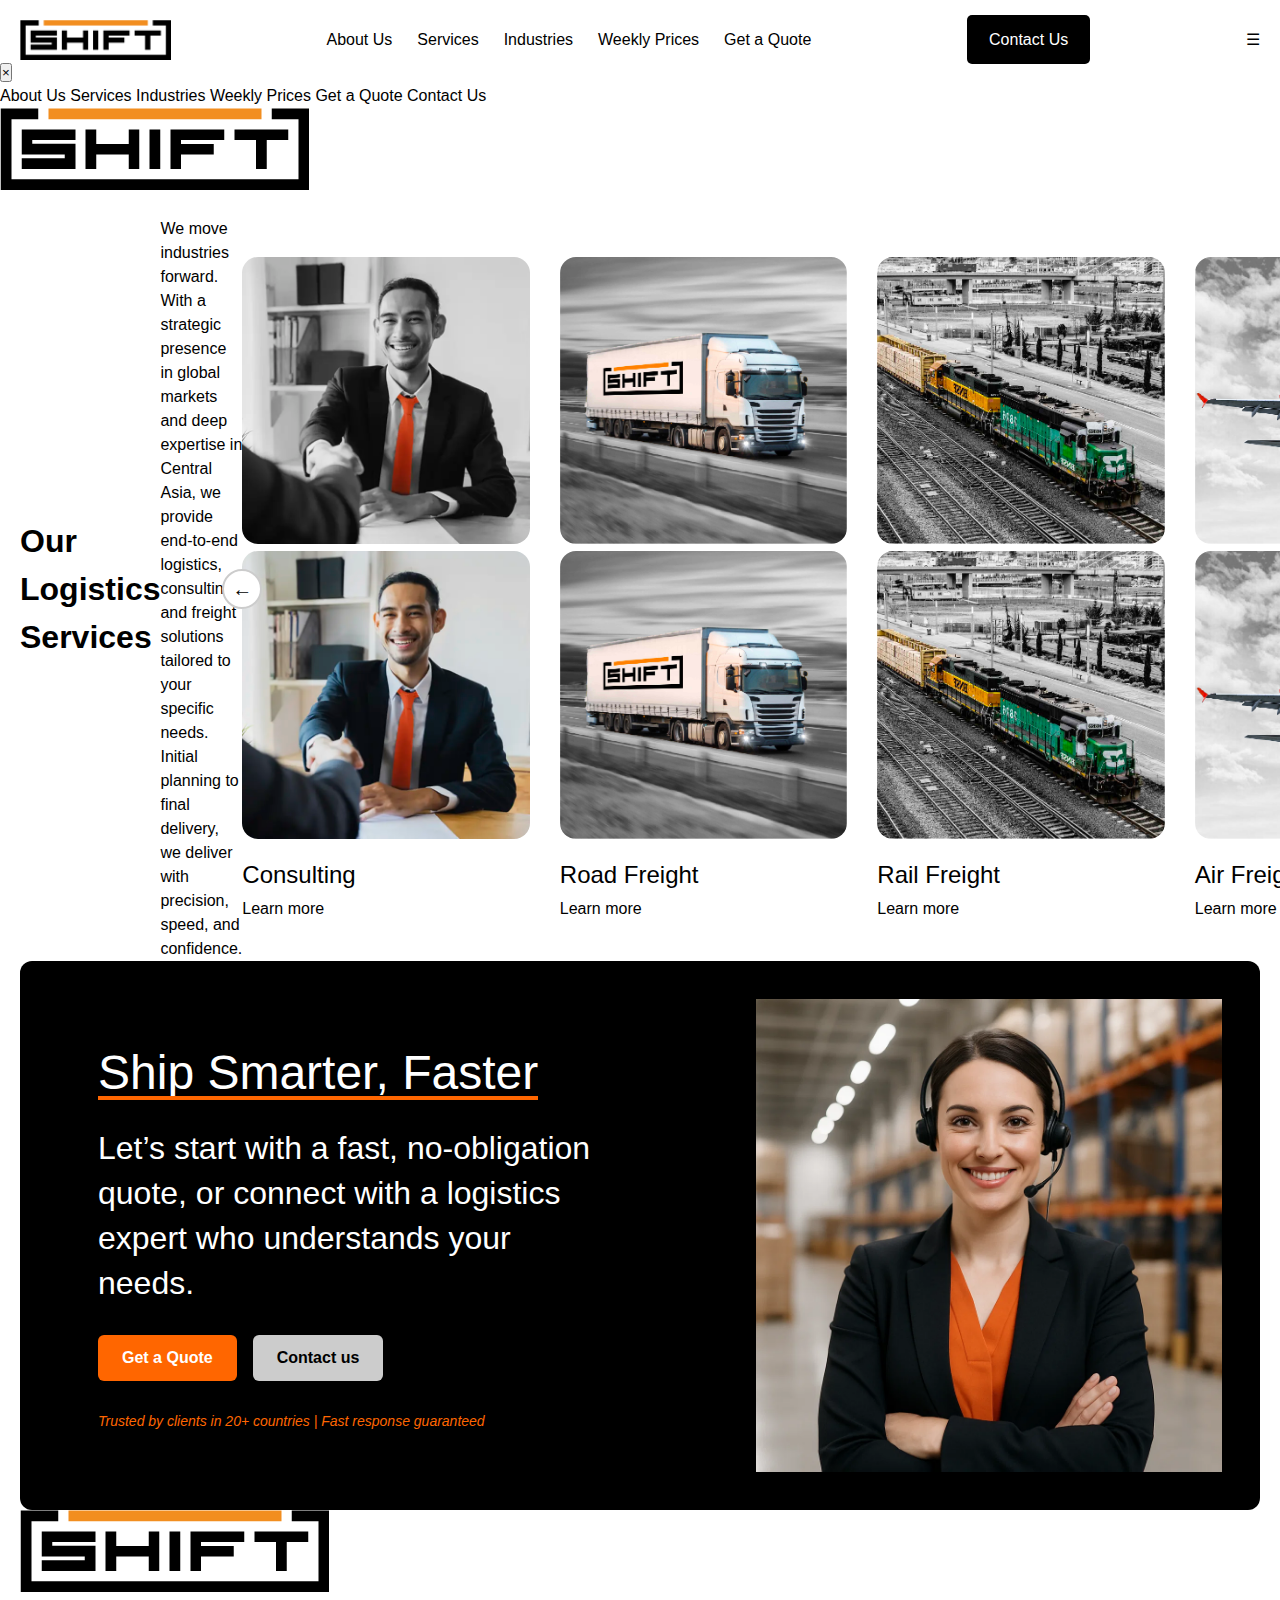
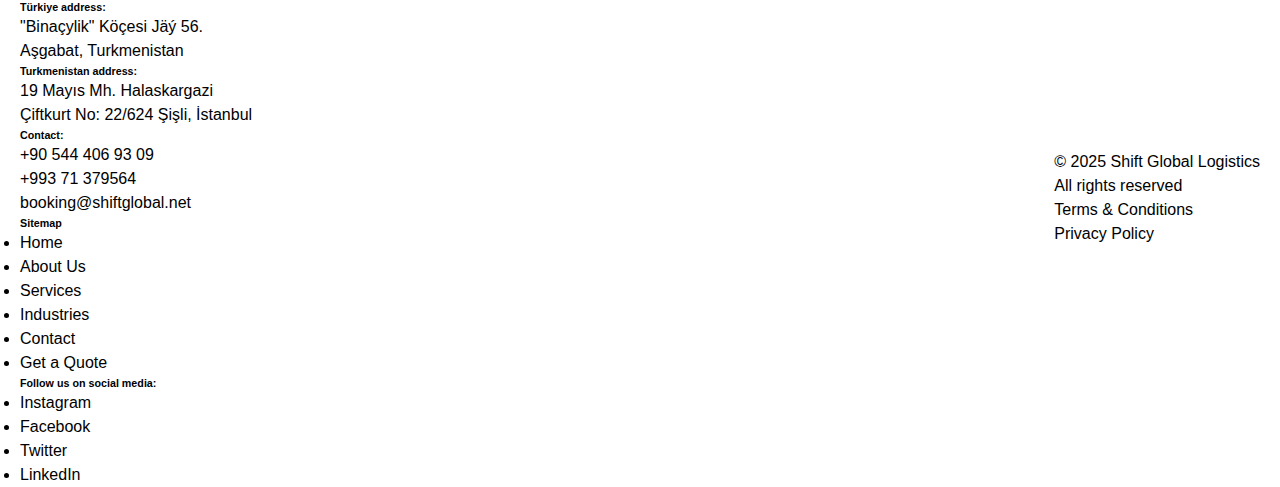
<file: services.html>
<!DOCTYPE html>
<html lang="en">
<head>
  <meta charset="UTF-8" />
  <meta name="viewport" content="width=device-width, initial-scale=1.0"/>
  <title>About Us - SHIFT Logistics</title>
  <link rel="stylesheet" href="css/style.css" />
  <link href="https://api.fontshare.com/v2/css?f[]=switzer@300,400,500,600,700&display=swap" rel="stylesheet" />
  <link href="https://fonts.googleapis.com/css2?family=Bebas+Neue&display=swap" rel="stylesheet"/>
</head>

<body>
  <!-- Navbar -->
    <header class="navbar">
        <div class="page-wrapper">
            <div class="container">
                <div class="logo">
                    <a href="index.html">
                    <img src="images/logo.png" alt="SHIFT Logo" class="logo-img" />
                    </a>
                </div>

                <nav class="nav-links">
                    <a href="about.html">About Us</a>
                    <a href="services.html">Services</a>
                    <a href="industries.html">Industries</a>
                    <a href="#weekly-prices">Weekly Prices</a>
                    <a href="contact-us/get-a-quote.html">Get a Quote</a>
                </nav>

                <div class="contact-btn">
                    <a href="contact-us.html">Contact Us</a>
                </div>

                <!-- Hamburger Icon -->
                <div class="hamburger" id="hamburger">
                    &#9776;
                </div>
            </div>
        </div>

        <!-- Mobile Dropdown Menu -->
        <div class="mobile-overlay" id="mobileMenu">
            <button class="mobile-close" id="mobileClose">&times;</button>
            <div class="mobile-menu-content">
                <a href="about.html">About Us</a>
                <a href="services.html">Services</a>
                <a href="industries.html">Industries</a>
                <a href="#weekly-prices">Weekly Prices</a>
                <a href="#get-a-quote">Get a Quote</a>
                <a href="contact-us.html">Contact Us</a>
            </div>
            <div class="mobile-logo">
                <a href="index.html">
                    <img src="images/logo.png" alt="SHIFT Logo" />
                </a>
            </div>
        </div>

    </header>

  <!-- Hero Section -->
  <section class="page-hero">
    <div class="page-wrapper">
      <div class="container">
        <h1 class="page-title">Our Logistics Services</h1>
        <p class="page-subtitle">
          We move industries forward. With a strategic presence in global markets and deep expertise in Central Asia, we provide end-to-end logistics, consulting, and freight solutions tailored to your specific needs. Initial planning to final delivery, we deliver with precision, speed, and confidence.
        </p>
        <div class="services-carousel-wrapper">
                <button class="arrow left">&#8592;</button>

                <div class="services-carousel">

                <a href="services/consulting.html" class="service-card">
                    <div class="image-wrapper">
                    <img src="images/service-consulting-bw.webp" alt="Consulting" class="bw-img" />
                    <img src="images/service-consulting-color.webp" alt="Consulting" class="color-img" />
                    </div>
                    <div class="card-text">
                    <h3>Consulting</h3>
                    <span>Learn more</span>
                    </div>
                </a>

                <a href="services/road-freight.html" class="service-card">
                    <div class="image-wrapper">
                    <img src="images/service-road-bw.webp" alt="Road Freight" class="bw-img" />
                    <img src="images/service-road-color.webp" alt="Road Freight" class="color-img" />
                    </div>
                    <div class="card-text">
                    <h3>Road Freight</h3>
                    <span>Learn more</span>
                    </div>
                </a>

                <a href="services/rail-freight.html" class="service-card">
                    <div class="image-wrapper">
                    <img src="images/service-rail-bw.webp" alt="Rail Freight" class="bw-img" />
                    <img src="images/service-rail-color.webp" alt="Rail Freight" class="color-img" />
                    </div>
                    <div class="card-text">
                    <h3>Rail Freight</h3>
                    <span>Learn more</span>
                    </div>
                </a>

                <a href="services/air-freight.html" class="service-card">
                    <div class="image-wrapper">
                    <img src="images/service-air-bw.webp" alt="Air Freight" class="bw-img" />
                    <img src="images/service-air-color.webp" alt="Air Freight" class="color-img" />
                    </div>
                    <div class="card-text">
                    <h3>Air Freight</h3>
                    <span>Learn more</span>
                    </div>
                </a>

                <a href="services/air-freight.html" class="service-card">
                    <div class="image-wrapper">
                    <img src="images/service-air-bw.webp" alt="Air Freight" class="bw-img" />
                    <img src="images/service-air-color.webp" alt="Air Freight" class="color-img" />
                    </div>
                    <div class="card-text">
                    <h3>Air Freight</h3>
                    <span>Learn more</span>
                    </div>
                </a>

                <a href="services/rail-freight.html" class="service-card">
                    <div class="image-wrapper">
                    <img src="images/service-rail-bw.webp" alt="Rail Freight" class="bw-img" />
                    <img src="images/service-rail-color.webp" alt="Rail Freight" class="color-img" />
                    </div>
                    <div class="card-text">
                    <h3>Rail Freight</h3>
                    <span>Learn more</span>
                    </div>
                </a>

                </div>
                <button class="arrow right">&#8594;</button>
            </div>
      </div>
    </div>
  </section>

  

  <!---------------------- CTA Section ---------------------->
    <section class="cta-section">
        <div class="page-wrapper">
            <div class="container">
                <div class="cta-container">
                
                    <!-- LEFT SIDE -->
                    <div class="cta-left">
                        <h2 class="cta-title"><span>Ship Smarter, Faster</span></h2>
                        <h3 class="cta-text">
                            Let’s start with a fast, no-obligation quote, or connect with a logistics expert who understands your needs.
                        </h3>

                        <div class="cta-buttons">
                            <button class="cta-btn primary">Get a Quote</button>
                            <button class="cta-btn secondary">Contact us</button>
                        </div>

                        <p class="cta-note">
                            <em>Trusted by clients in 20+ countries | Fast response guaranteed</em>
                        </p>
                    </div>

                    <!-- RIGHT SIDE -->
                    <div class="cta-right">
                        <img src="images/cta.webp" alt="Support Agent" />
                    </div>

                </div>
            </div>
        </div>
    </section>

  <!---------------------- Footer Section ---------------------->
    <footer class="footer">
    <div class="page-wrapper">
        <div class="container">
            <div class="footer-top">
                <!-- Column 1: Logo -->
                <div class="footer-col">
                <img src="images/logo.png" alt="SHIFT logo" class="footer-logo" />
                </div>

                <!-- Column 2: Addresses -->
                <div class="footer-col">
                <h6>Türkiye address:</h6>
                <p>"Binaçylik" Köçesi Jäý 56.<br>
                Aşgabat, Turkmenistan</p>

                <h6>Turkmenistan address:</h6>
                <p>19 Mayıs Mh. Halaskargazi<br>
                Çiftkurt No: 22/624 Şişli, İstanbul</p>

                <h6>Contact:</h6>
                <p>+90 544 406 93 09<br>
                +993 71 379564<br>
                booking@shiftglobal.net</p>
                </div>

                <!-- Column 3: Sitemap -->
                <div class="footer-col">
                <h6>Sitemap</h6>
                <ul>
                    <li><a href="#">Home</a></li>
                    <li><a href="#">About Us</a></li>
                    <li><a href="#">Services</a></li>
                    <li><a href="#">Industries</a></li>
                    <li><a href="#">Contact</a></li>
                    <li><a href="#">Get a Quote</a></li>
                </ul>
                </div>

                <!-- Column 4: Social Media -->
                <div class="footer-col">
                <h6>Follow us on social media:</h6>
                <ul>
                    <li><a href="#">Instagram</a></li>
                    <li><a href="#">Facebook</a></li>
                    <li><a href="#">Twitter</a></li>
                    <li><a href="#">LinkedIn</a></li>
                </ul>
                </div>
            </div>
            <!-- Bottom Bar -->
            <div class="footer-bottom">
                <div class="footer-col">
                <p>© 2025 Shift Global Logistics</p>
                </div>
                
                <div class="footer-col">
                <p>All rights reserved</p>
                </div>
                <div class="footer-col">
                <p><a href="#">Terms & Conditions</a></p>
                </div>
                <div class="footer-col">
                <p><a href="#">Privacy Policy</a></p>
                </div>
            </div>
        </div>
    </div>
    </footer>
    <script src="js/script.js"></script>
</body>
</html>
</file>
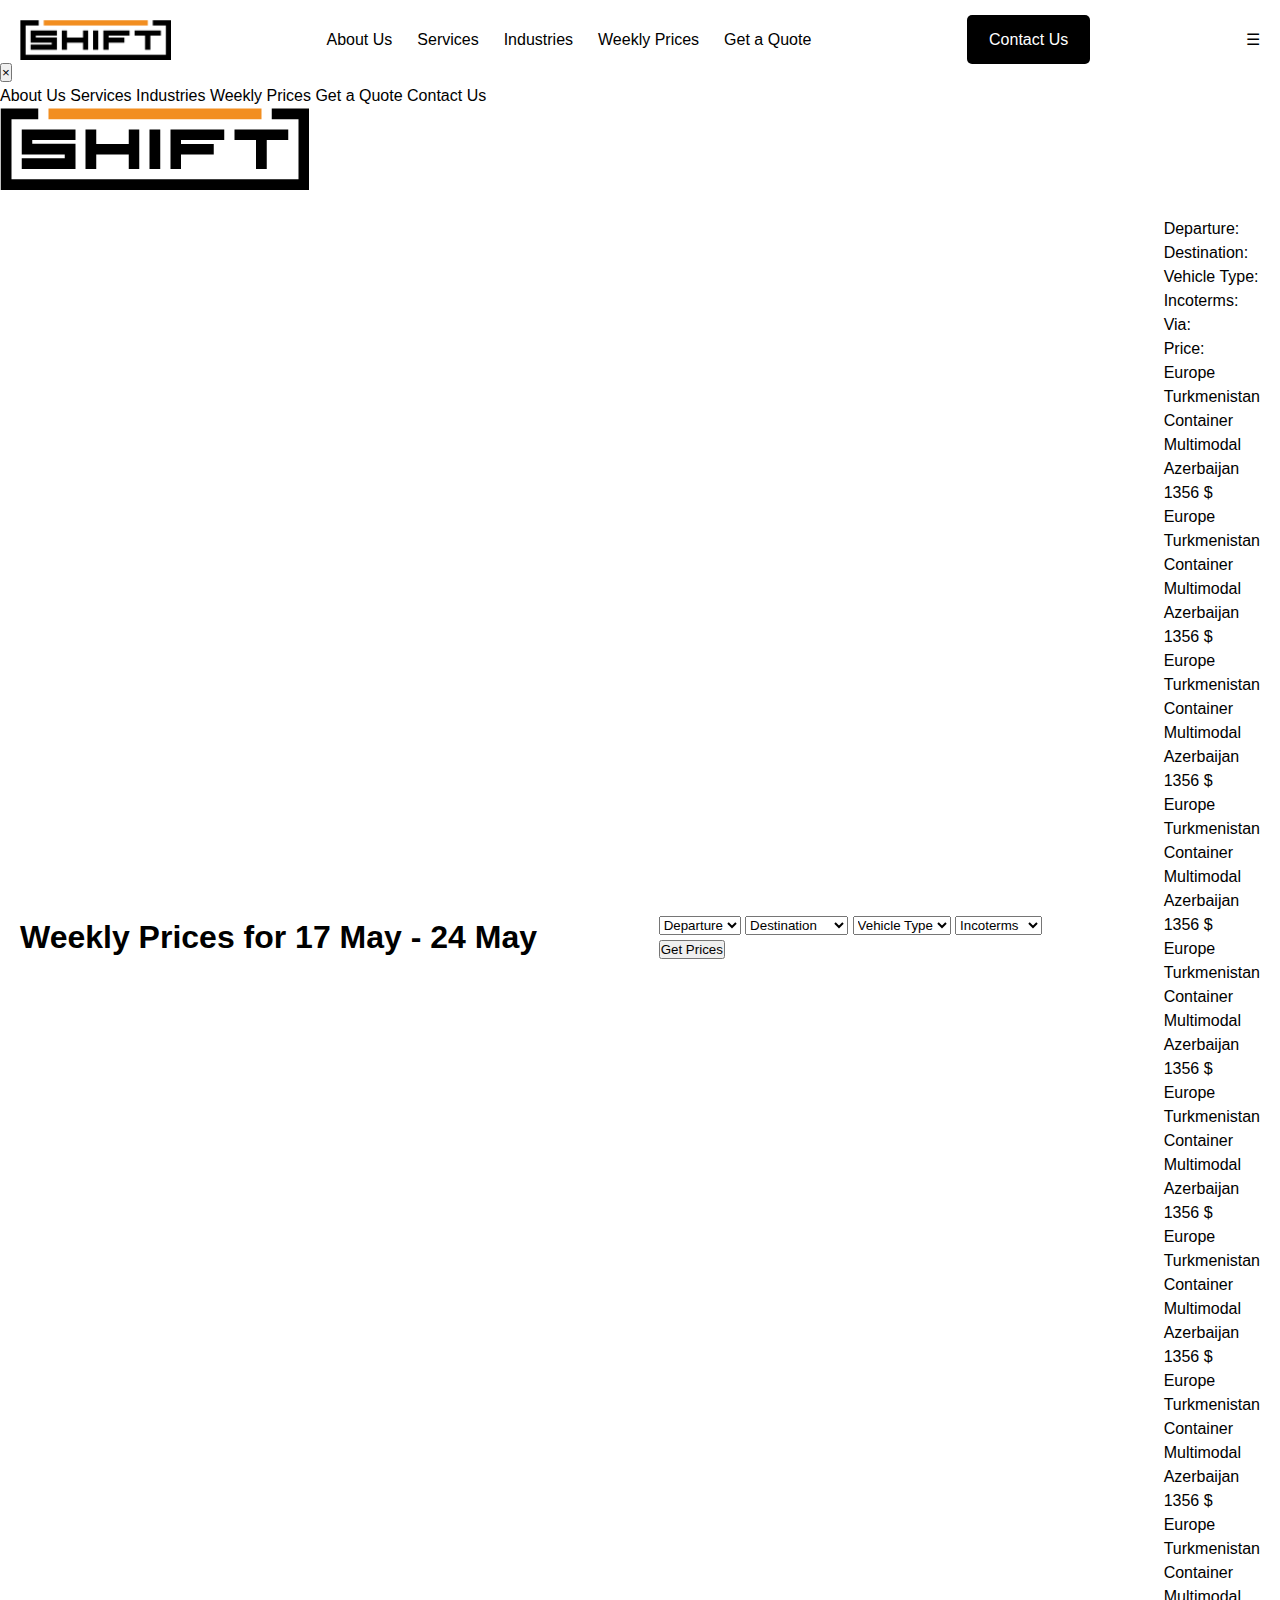
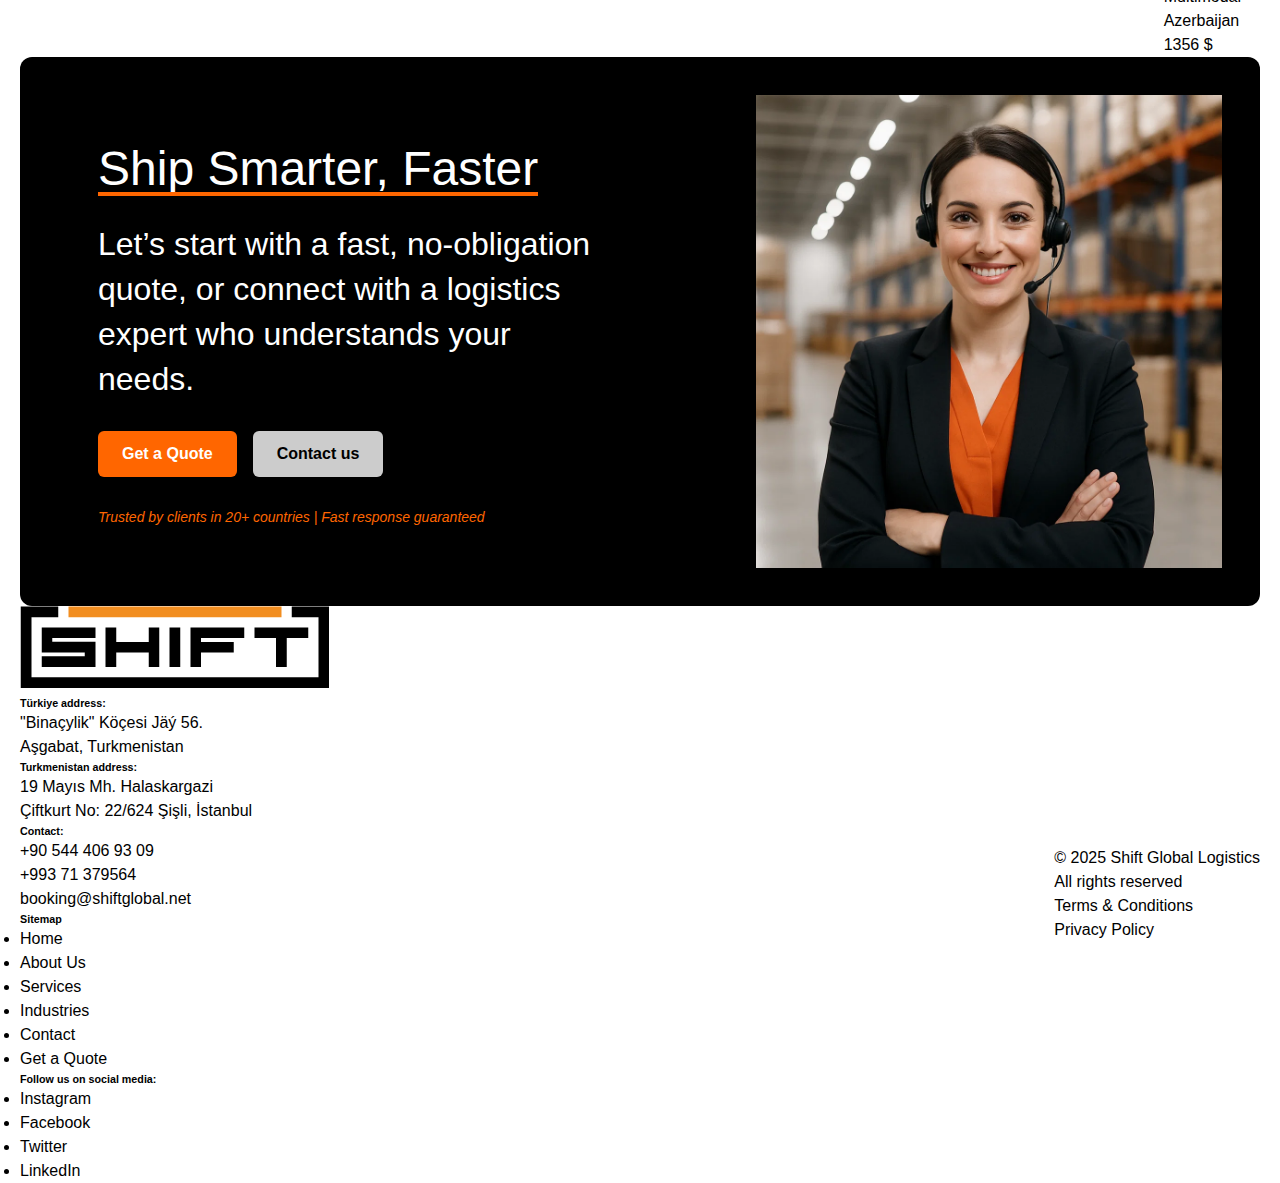
<file: weekly-prices-table.html>
<!DOCTYPE html>
<html lang="en">
<head>
  <meta charset="UTF-8" />
  <meta name="viewport" content="width=device-width, initial-scale=1.0"/>
  <title>About Us - SHIFT Logistics</title>
  <link rel="stylesheet" href="css/style.css" />
  <link href="https://api.fontshare.com/v2/css?f[]=switzer@300,400,500,600,700&display=swap" rel="stylesheet" />
  <link href="https://fonts.googleapis.com/css2?family=Bebas+Neue&display=swap" rel="stylesheet"/>
</head>

<body>
  <!-- Navbar -->
    <header class="navbar">
        <div class="page-wrapper">
            <div class="container">
                <div class="logo">
                    <a href="index.html">
                    <img src="images/logo.png" alt="SHIFT Logo" class="logo-img" />
                    </a>
                </div>

                <nav class="nav-links">
                    <a href="about.html">About Us</a>
                    <a href="services.html">Services</a>
                    <a href="industries.html">Industries</a>
                    <a href="#weekly-prices">Weekly Prices</a>
                    <a href="#get-a-quote">Get a Quote</a>
                </nav>

                <div class="contact-btn">
                    <a href="contact-us.html">Contact Us</a>
                </div>

                <!-- Hamburger Icon -->
                <div class="hamburger" id="hamburger">
                    &#9776;
                </div>
            </div>
        </div>

        <!-- Mobile Dropdown Menu -->
        <div class="mobile-overlay" id="mobileMenu">
            <button class="mobile-close" id="mobileClose">&times;</button>
            <div class="mobile-menu-content">
                <a href="about.html">About Us</a>
                <a href="services.html">Services</a>
                <a href="industries.html">Industries</a>
                <a href="weekly-prices-table.html">Weekly Prices</a>
                <a href="contact-us/get-a-quote.html">Get a Quote</a>
                <a href="contact-us.html">Contact Us</a>
            </div>
            <div class="mobile-logo">
                <a href="index.html">
                    <img src="images/logo.png" alt="SHIFT Logo" />
                </a>
            </div>
        </div>

    </header>

  <!-- Hero Section -->
  <section class="page-hero">
    <div class="page-wrapper">
      <div class="container">
        <h1 class="page-title">Weekly Prices for 17 May - 24 May</h1>
        <!-- <p class="quote-subtitle">
          SHIFT GLOBAL combines strategic consulting and operational execution to optimize trade
          across Central Asia, the Middle East, Europe, and Asia-Pacific.
        </p> -->
       
        <div class="filter-grid">
            <select>
                <option selected>Departure</option>
                <option>Europe</option>
                <option>Türkiye</option>
            </select>
            <select>
                <option selected>Destination</option>
                <option>Turkmenistan</option>
                <option>China</option>
            </select>
            <select>
                <option selected>Vehicle Type</option>
                <option>Container</option>
                <option>Air Cargo</option>
            </select>
            <select>
                <option selected>Incoterms</option>
                <option>Multimodal</option>
                <option>Direct</option>
            </select>
            
            <div class="spacer"></div>

            <button class="get-prices-btn">Get Prices</button>
        </div>

        <!-- Prices Table -->
        <div class="table-wrapper">
            <div class="table-row table-header">
            <div>Departure:</div>
            <div>Destination:</div>
            <div>Vehicle Type:</div>
            <div>Incoterms:</div>
            <div>Via:</div>
            <div>Price:</div>
            </div>

            <div class="table-row">
            <div>Europe</div>
            <div>Turkmenistan</div>
            <div>Container</div>
            <div>Multimodal</div>
            <div>Azerbaijan</div>
            <div>1356 $</div>
            </div>

            <div class="table-row">
            <div>Europe</div>
            <div>Turkmenistan</div>
            <div>Container</div>
            <div>Multimodal</div>
            <div>Azerbaijan</div>
            <div>1356 $</div>
            </div>

            <div class="table-row">
            <div>Europe</div>
            <div>Turkmenistan</div>
            <div>Container</div>
            <div>Multimodal</div>
            <div>Azerbaijan</div>
            <div>1356 $</div>
            </div>

            <div class="table-row">
            <div>Europe</div>
            <div>Turkmenistan</div>
            <div>Container</div>
            <div>Multimodal</div>
            <div>Azerbaijan</div>
            <div>1356 $</div>
            </div>

            <div class="table-row">
            <div>Europe</div>
            <div>Turkmenistan</div>
            <div>Container</div>
            <div>Multimodal</div>
            <div>Azerbaijan</div>
            <div>1356 $</div>
            </div>

            <div class="table-row">
            <div>Europe</div>
            <div>Turkmenistan</div>
            <div>Container</div>
            <div>Multimodal</div>
            <div>Azerbaijan</div>
            <div>1356 $</div>
            </div>

            <div class="table-row">
            <div>Europe</div>
            <div>Turkmenistan</div>
            <div>Container</div>
            <div>Multimodal</div>
            <div>Azerbaijan</div>
            <div>1356 $</div>
            </div>

            <div class="table-row">
            <div>Europe</div>
            <div>Turkmenistan</div>
            <div>Container</div>
            <div>Multimodal</div>
            <div>Azerbaijan</div>
            <div>1356 $</div>
            </div>

            <div class="table-row">
            <div>Europe</div>
            <div>Turkmenistan</div>
            <div>Container</div>
            <div>Multimodal</div>
            <div>Azerbaijan</div>
            <div>1356 $</div>
            </div>

            <!-- Add more rows as needed -->
        </div>

      </div>
    </div>
  </section>



  


  <!---------------------- CTA Section ---------------------->
    <section class="cta-section">
        <div class="page-wrapper">
            <div class="container">
                <div class="cta-container">
                
                    <!-- LEFT SIDE -->
                    <div class="cta-left">
                        <h2 class="cta-title"><span>Ship Smarter, Faster</span></h2>
                        <h3 class="cta-text">
                            Let’s start with a fast, no-obligation quote, or connect with a logistics expert who understands your needs.
                        </h3>

                        <div class="cta-buttons">
                            <button class="cta-btn primary">Get a Quote</button>
                            <button class="cta-btn secondary">Contact us</button>
                        </div>

                        <p class="cta-note">
                            <em>Trusted by clients in 20+ countries | Fast response guaranteed</em>
                        </p>
                    </div>

                    <!-- RIGHT SIDE -->
                    <div class="cta-right">
                        <img src="images/cta.webp" alt="Support Agent" />
                    </div>

                </div>
            </div>
        </div>
    </section>

  <!---------------------- Footer Section ---------------------->
    <footer class="footer">
    <div class="page-wrapper">
        <div class="container">
            <div class="footer-top">
                <!-- Column 1: Logo -->
                <div class="footer-col">
                <img src="images/logo.png" alt="SHIFT logo" class="footer-logo" />
                </div>

                <!-- Column 2: Addresses -->
                <div class="footer-col">
                <h6>Türkiye address:</h6>
                <p>"Binaçylik" Köçesi Jäý 56.<br>
                Aşgabat, Turkmenistan</p>

                <h6>Turkmenistan address:</h6>
                <p>19 Mayıs Mh. Halaskargazi<br>
                Çiftkurt No: 22/624 Şişli, İstanbul</p>

                <h6>Contact:</h6>
                <p>+90 544 406 93 09<br>
                +993 71 379564<br>
                booking@shiftglobal.net</p>
                </div>

                <!-- Column 3: Sitemap -->
                <div class="footer-col">
                <h6>Sitemap</h6>
                <ul>
                    <li><a href="#">Home</a></li>
                    <li><a href="#">About Us</a></li>
                    <li><a href="#">Services</a></li>
                    <li><a href="#">Industries</a></li>
                    <li><a href="#">Contact</a></li>
                    <li><a href="#">Get a Quote</a></li>
                </ul>
                </div>

                <!-- Column 4: Social Media -->
                <div class="footer-col">
                <h6>Follow us on social media:</h6>
                <ul>
                    <li><a href="#">Instagram</a></li>
                    <li><a href="#">Facebook</a></li>
                    <li><a href="#">Twitter</a></li>
                    <li><a href="#">LinkedIn</a></li>
                </ul>
                </div>
            </div>
            <!-- Bottom Bar -->
            <div class="footer-bottom">
                <div class="footer-col">
                <p>© 2025 Shift Global Logistics</p>
                </div>
                
                <div class="footer-col">
                <p>All rights reserved</p>
                </div>
                <div class="footer-col">
                <p><a href="#">Terms & Conditions</a></p>
                </div>
                <div class="footer-col">
                <p><a href="#">Privacy Policy</a></p>
                </div>
            </div>
        </div>
    </div>
    </footer>
</body>
</html>
</file>
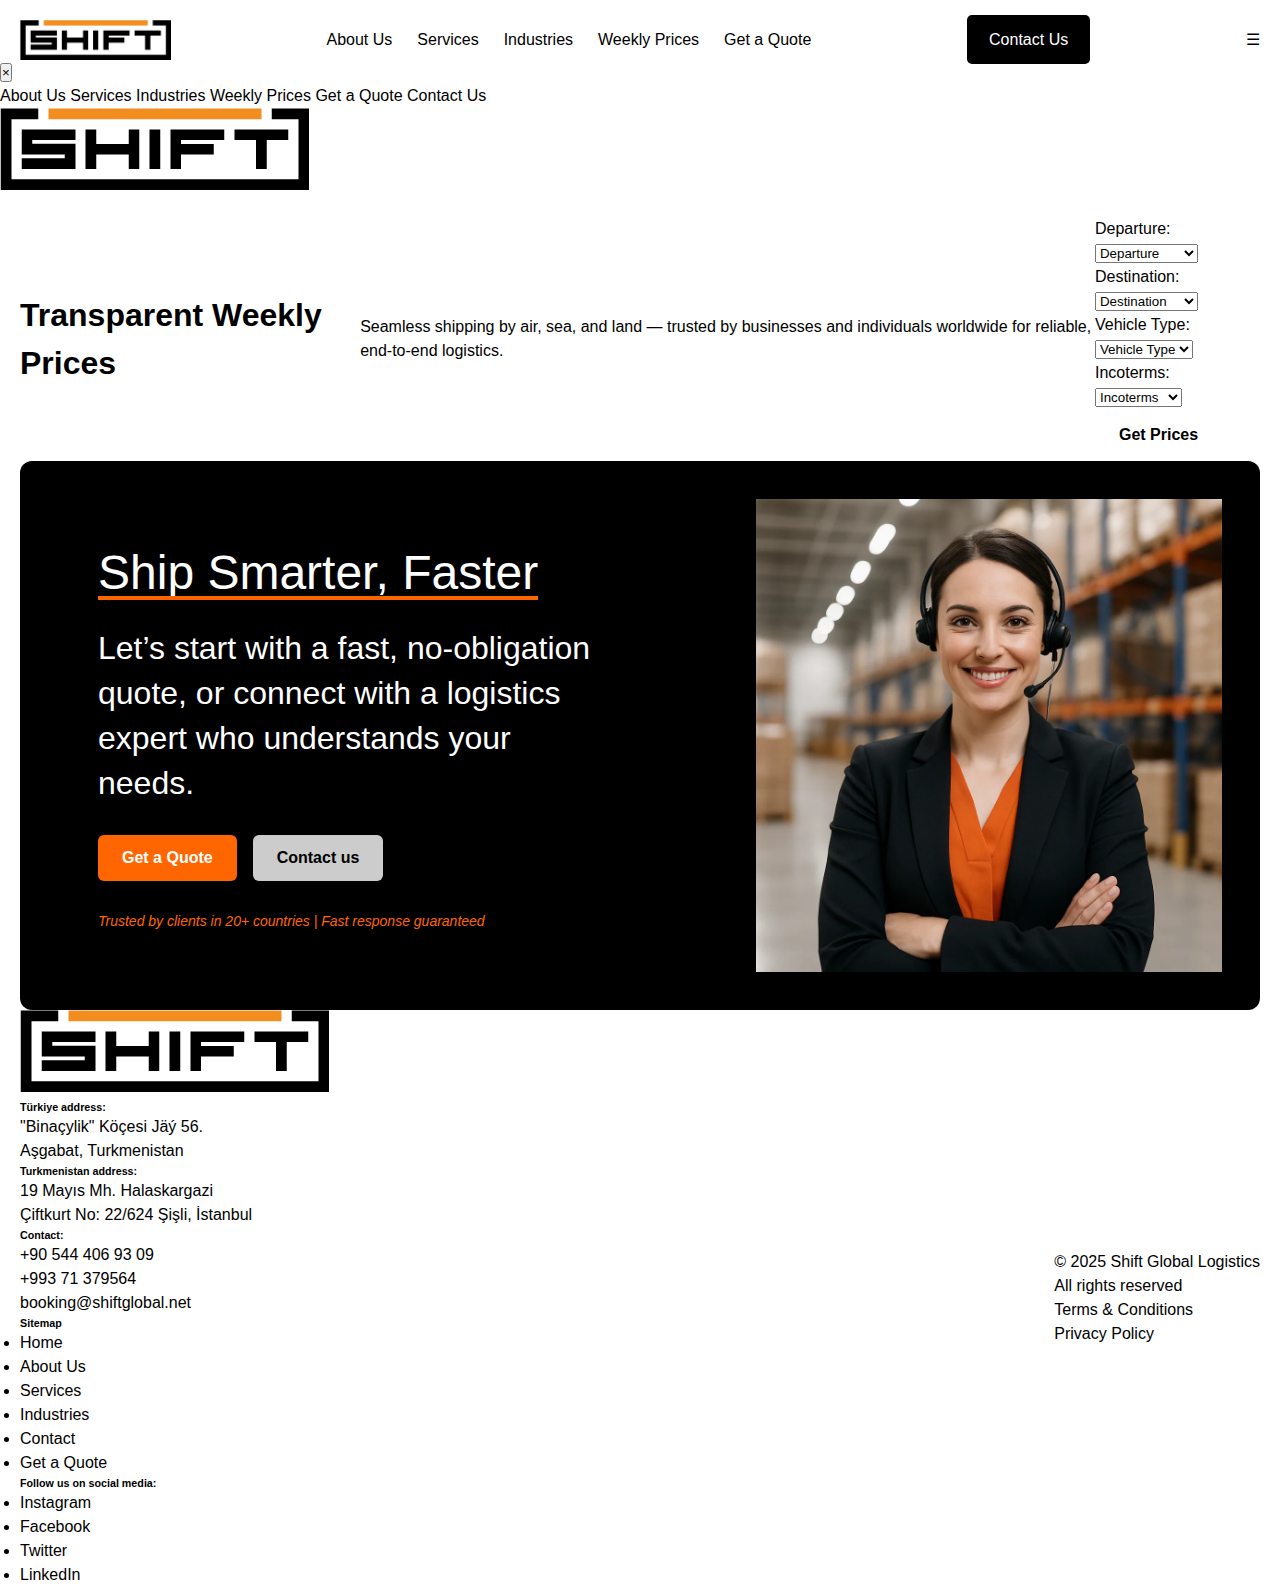
<file: weekly-prices.html>
<!DOCTYPE html>
<html lang="en">
<head>
  <meta charset="UTF-8" />
  <meta name="viewport" content="width=device-width, initial-scale=1.0"/>
  <title>About Us - SHIFT Logistics</title>
  <link rel="stylesheet" href="css/style.css" />
  <link href="https://api.fontshare.com/v2/css?f[]=switzer@300,400,500,600,700&display=swap" rel="stylesheet" />
  <link href="https://fonts.googleapis.com/css2?family=Bebas+Neue&display=swap" rel="stylesheet"/>
</head>

<body>
  <!-- Navbar -->
    <header class="navbar">
        <div class="page-wrapper">
            <div class="container">
                <div class="logo">
                    <a href="index.html">
                    <img src="images/logo.png" alt="SHIFT Logo" class="logo-img" />
                    </a>
                </div>

                <nav class="nav-links">
                    <a href="about.html">About Us</a>
                    <a href="services.html">Services</a>
                    <a href="industries.html">Industries</a>
                    <a href="#weekly-prices">Weekly Prices</a>
                    <a href="#get-a-quote">Get a Quote</a>
                </nav>

                <div class="contact-btn">
                    <a href="contact-us.html">Contact Us</a>
                </div>

                <!-- Hamburger Icon -->
                <div class="hamburger" id="hamburger">
                    &#9776;
                </div>
            </div>
        </div>

        <!-- Mobile Dropdown Menu -->
        <div class="mobile-overlay" id="mobileMenu">
            <button class="mobile-close" id="mobileClose">&times;</button>
            <div class="mobile-menu-content">
                <a href="about.html">About Us</a>
                <a href="services.html">Services</a>
                <a href="industries.html">Industries</a>
                <a href="weekly-prices-table.html">Weekly Prices</a>
                <a href="contact-us/get-a-quote.html">Get a Quote</a>
                <a href="contact-us.html">Contact Us</a>
            </div>
            <div class="mobile-logo">
                <a href="index.html">
                    <img src="images/logo.png" alt="SHIFT Logo" />
                </a>
            </div>
        </div>

    </header>

  <!-- Hero Section -->
  <section class="page-hero">
    <div class="page-wrapper">
      <div class="container">
        <h1 class="page-title">Transparent Weekly Prices</h1>
        <p class="quote-subtitle">
          Seamless shipping by air, sea, and land — trusted by businesses and individuals worldwide for reliable, end-to-end logistics.
        </p>
       
        <form class="filter-form">
            <div class="filter-grid-main">
                <div class="filter-group">
                <label for="departure">Departure:</label>
                <select id="departure" name="departure" required>
                    <option disabled selected>Departure</option>
                    <option>Europe</option>
                    <option>Türkiye</option>
                    <option>Turkmenistan</option>
                </select>
                </div>

                <div class="filter-group">
                <label for="destination">Destination:</label>
                <select id="destination" name="destination" required>
                    <option disabled selected>Destination</option>
                    <option>Turkmenistan</option>
                    <option>Russia</option>
                    <option>China</option>
                </select>
                </div>

                <div class="filter-group">
                <label for="vehicle">Vehicle Type:</label>
                <select id="vehicle" name="vehicle" required>
                    <option disabled selected>Vehicle Type</option>
                    <option>Container</option>
                    <option>Ship</option>
                    <option>Train</option>
                    <option>Air Cargo</option>
                </select>
                </div>

                <div class="filter-group">
                <label for="incoterms">Incoterms:</label>
                <select id="incoterms" name="incoterms" required>
                    <option disabled selected>Incoterms</option>
                    <option>Multimodal</option>
                    <option>FOB</option>
                    <option>CFR</option>
                </select>
                </div>
            </div>

            <div class="submit-container">
                <a href="weekly-prices-table.html">
                    <p class="cta-btn orange">Get Prices</p>
                </a>
            </div>
        </form>

      </div>
    </div>
  </section>



  


  <!---------------------- CTA Section ---------------------->
    <section class="cta-section">
        <div class="page-wrapper">
            <div class="container">
                <div class="cta-container">
                
                    <!-- LEFT SIDE -->
                    <div class="cta-left">
                        <h2 class="cta-title"><span>Ship Smarter, Faster</span></h2>
                        <h3 class="cta-text">
                            Let’s start with a fast, no-obligation quote, or connect with a logistics expert who understands your needs.
                        </h3>

                        <div class="cta-buttons">
                            <button class="cta-btn primary">Get a Quote</button>
                            <button class="cta-btn secondary">Contact us</button>
                        </div>

                        <p class="cta-note">
                            <em>Trusted by clients in 20+ countries | Fast response guaranteed</em>
                        </p>
                    </div>

                    <!-- RIGHT SIDE -->
                    <div class="cta-right">
                        <img src="images/cta.webp" alt="Support Agent" />
                    </div>

                </div>
            </div>
        </div>
    </section>

  <!---------------------- Footer Section ---------------------->
    <footer class="footer">
    <div class="page-wrapper">
        <div class="container">
            <div class="footer-top">
                <!-- Column 1: Logo -->
                <div class="footer-col">
                <img src="images/logo.png" alt="SHIFT logo" class="footer-logo" />
                </div>

                <!-- Column 2: Addresses -->
                <div class="footer-col">
                <h6>Türkiye address:</h6>
                <p>"Binaçylik" Köçesi Jäý 56.<br>
                Aşgabat, Turkmenistan</p>

                <h6>Turkmenistan address:</h6>
                <p>19 Mayıs Mh. Halaskargazi<br>
                Çiftkurt No: 22/624 Şişli, İstanbul</p>

                <h6>Contact:</h6>
                <p>+90 544 406 93 09<br>
                +993 71 379564<br>
                booking@shiftglobal.net</p>
                </div>

                <!-- Column 3: Sitemap -->
                <div class="footer-col">
                <h6>Sitemap</h6>
                <ul>
                    <li><a href="#">Home</a></li>
                    <li><a href="#">About Us</a></li>
                    <li><a href="#">Services</a></li>
                    <li><a href="#">Industries</a></li>
                    <li><a href="#">Contact</a></li>
                    <li><a href="#">Get a Quote</a></li>
                </ul>
                </div>

                <!-- Column 4: Social Media -->
                <div class="footer-col">
                <h6>Follow us on social media:</h6>
                <ul>
                    <li><a href="#">Instagram</a></li>
                    <li><a href="#">Facebook</a></li>
                    <li><a href="#">Twitter</a></li>
                    <li><a href="#">LinkedIn</a></li>
                </ul>
                </div>
            </div>
            <!-- Bottom Bar -->
            <div class="footer-bottom">
                <div class="footer-col">
                <p>© 2025 Shift Global Logistics</p>
                </div>
                
                <div class="footer-col">
                <p>All rights reserved</p>
                </div>
                <div class="footer-col">
                <p><a href="#">Terms & Conditions</a></p>
                </div>
                <div class="footer-col">
                <p><a href="#">Privacy Policy</a></p>
                </div>
            </div>
        </div>
    </div>
    </footer>
</body>
</html>
</file>
<file: css/style.css>
/* Grid Container */
.row {
  display: flex;
  flex-wrap: wrap;
  margin-left: -15px;
  margin-right: -15px;
}

/* Grid Columns */
.col-1  { width: 8.3333%; }
.col-2  { width: 16.6666%; }
.col-3  { width: 25%; }
.col-4  { width: 33.3333%; }
.col-5  { width: 41.6666%; }
.col-6  { width: 50%; }
.col-7  { width: 58.3333%; }
.col-8  { width: 66.6666%; }
.col-9  { width: 75%; }
.col-10 { width: 83.3333%; }
.col-11 { width: 91.6666%; }
.col-12 { width: 100%; }

/* Gutter spacing */
[class^="col-"] {
  padding-left: 15px;
  padding-right: 15px;
  box-sizing: border-box;
}


/* Reset & Base */
* {
  margin: 0;
  padding: 0;
  box-sizing: border-box;
}

body {
  font-family: Arial, sans-serif;
  line-height: 1.5;
}

a {
  text-decoration: none;
  color: black;
}

h2 {
  font-size: 48px;
  font-weight: 200;
  line-height: 1.4;
}

h3 {
  font-size: 32px;
  font-weight: 200;
  line-height: 1.4;
}

/* Navbar */
.navbar {
  background-color: white;
  padding: 20px 0;
  position: sticky;
  top: 0;
  z-index: 1000;
}

.page-wrapper {
  padding-left: 20px;
  padding-right: 20px;
}

.container {
  max-width: 1400px;
  margin: 0 auto;
  display: flex;
  align-items: center;
  justify-content: space-between;
}

.logo a {
  font-size: 24px;
  font-weight: bold;
  letter-spacing: 2px;
}

.nav-links {
  display: flex;
  gap: 25px;
}

.nav-links a {
  font-weight: 500;
  transition: color 0.2s ease;
}

.nav-links a:hover {
  color: #ff6600; /* Orange highlight on hover */
}

.contact-btn a {
  background-color: black;
  color: white;
  padding: 16px 22px;
  border-radius: 5px;
  transition: background 0.2s ease;
}

.contact-btn a:hover {
  background-color: #333;
}

.logo-img {
  height: 40px;
  width: auto;
  display: block;
}

/* Hero Carousel */
.carousel {
  position: relative;
  width: 100%;
  max-width: 1400px;
  height: 600px;
  margin: 0 auto;
  overflow: hidden;
  border-radius: 10px;
}

.fade-carousel {
  position: relative;
  width: 100%;
  max-width: 1400px;
  height: 600px;
  margin: 0 auto;
  overflow: hidden;
}

.slides {
  position: relative;
  height: 100%;
}

.slides img {
  position: absolute;
  top: 0;
  left: 0;
  width: 100%;
  height: 100%;
  object-fit: cover;
  opacity: 0;
  transition: opacity 1s ease-in-out;
  z-index: 0;
}

.slides img.active {
  opacity: 1;
  z-index: 1;
}

/* Overlay box */
.hero-overlay {
  position: absolute;
  bottom: 0;
  width: 100%;
  height: 50%;
  padding: 40px;
  background: linear-gradient(to bottom, rgba(0, 0, 0, 0) 0%, rgba(0, 0, 0, 0.8) 100%);
  display: flex;
  align-items: end;
  justify-content: center;
  z-index: 2;
}

.hero-text {
  text-align: center;
  color: white;
  max-width: 800px;
}

.hero-text h1 {
  font-size: 36px;
  margin-bottom: 15px;
}

.hero-text p {
  font-size: 18px;
}






/* Quote Bar */
#quote-bar {
  padding: 40px 0;
  background-color: #fff;
}

.quote-bar {
  background-color: #f6f7fa;
  border-radius: 12px;
  display: flex;
  align-items: center;
  justify-content: space-between;
  padding: 20px 30px;
  gap: 5%;
  flex-wrap: wrap;
  font-size: 18px;
}

.quote-label {
  font-size: 18px;
  flex: 1 1 200px;
  white-space: nowrap;
  font-size: 18px;
  padding-left: 20px;
}

.quote-select {
  flex: 2 1 400px;
  padding: 16px 40px 16px 22px;
  border-radius: 8px;
  border: none;
  outline: none;
  font-family: inherit;
  appearance: none;
  background-color: white;
  background-image: url("data:image/svg+xml;utf8,<svg fill='black' height='12' viewBox='0 0 24 24' width='12' xmlns='http://www.w3.org/2000/svg'><path d='M7 10l5 5 5-5z'/></svg>");
  background-repeat: no-repeat;
  background-position: right 16px center;
  background-size: 12px;
  font-size: 18px;
}

.quote-button {
  flex: 1 1 160px;
  padding: 16px 22px;
  background-color: #ff7f00;
  border-radius: 6px;
  border: none;
  color: white;
  font-size: 18px;
}


/* ------------------------- Industries section ------------------------- */
.industries-section {
  display: flex;
  padding-top: 30px;
  padding-bottom: 30px;
  flex-direction: column;
  background-color: black;
}

.industries-section .container {
  flex-direction: column;
}

.industries-section .section-title {
  flex: 1;
  color: white;
  position: relative;
}

.industries-section .section-title span {
  display: inline-block;
  position: relative;
  z-index: 0; /* 👈 brings it above the background */
}

.industries-section .section-title span::after {
  content: "";
  position: absolute;
  bottom: 6px;
  left: 0;
  width: 100%;
  height: 4px;
  background-color: #ff6600;
  z-index: -1; /* 👈 Sends it behind the text */
}

.industries-section .section-subtitle {
  flex: 1;
  font-size: 18px;
  color: white;
}

.industries-section .service-card h3 {
  margin: 12px 0 6px;
  font-size: 24px;
  color: white;
}

.industries-section .service-card a {
  font-size: 16px;
  color: #888;
  text-decoration: none;
}







/* ------------------------- Services section ------------------------- */
.services-section {
  display: flex;
  flex-direction: column;
  margin-bottom: 42px;
}

.services-section .container {
  flex-direction: column;
}

.services-header {
  display: flex;
  justify-content: space-between;
  align-items: flex-start;
  flex-wrap: wrap;
  margin-bottom: 16px;
  gap: 30px;
  width: 100%;
  padding: 22px 0px 16px 0px;
}

.section-title {
  flex: 1;
  position: relative;
}

.section-title span {
  display: inline-block;
  position: relative;
}

.section-title span::after {
  content: "";
  position: absolute;
  bottom: 6px;
  left: 0;
  width: 100%;
  height: 4px;
  background-color: #ff6600;
  z-index: -1;
}

.section-subtitle {
  flex: 1;
  font-size: 18px;
  color: #444;
}

.services-carousel-wrapper {
  position: relative;
  width: 100%;
}

.services-carousel {
  display: flex;
  gap: 30px;
  overflow-x: auto;
  scroll-snap-type: x mandatory;
  padding: 20px 0;
  scroll-behavior: smooth;
  -webkit-overflow-scrolling: touch;
  scrollbar-width: none;
}

.services-carousel::-webkit-scrollbar {
  display: none;
}

/* One card = 25% of container, but not smaller than 250px */
.service-card {
  flex: 0 0 calc(25% - 22.5px);
  min-width: 250px;
  aspect-ratio: 1 / 1;
  scroll-snap-align: start;
  border-radius: 12px;
  text-align: left;
  box-sizing: border-box;
  transition: all 0.2s ease;
}

/* Responsive adjustments */
@media (max-width: 1024px) {
  .service-card {
    flex: 0 0 calc(50% - 15px);
  }
}

@media (max-width: 600px) {
  .service-card {
    flex: 0 0 100%;
  }
}

.service-card img {
  width: 100%;
  border-radius: 16px;
  object-fit: cover;
}

.service-card h3 {
  margin: 12px 0 6px;
  font-size: 24px;
}

.service-card a {
  font-size: 16px;
  color: #888;
  text-decoration: none;
}

.arrow {
  position: absolute;
  top: 50%;
  transform: translateY(-50%);
  z-index: 2;
  background: white;
  border: 2px solid #ccc;
  border-radius: 50%;
  width: 40px;
  height: 40px;
  font-size: 20px;
  cursor: pointer;
}

.arrow.left {
  left: -20px;
}

.arrow.right {
  right: -20px;
}




/* ------------------------- Why us section ------------------------- */
.why-section {
  padding: 80px 0;
}

.why-section .section-title{
  padding-bottom: 40px;
}

.why-section .container {
  flex-direction: column;
  align-items: start;
}

.why-card {
  display: flex;
  align-items: center;
  background-color: #f4f5f9;
  border-radius: 12px;
  padding: 24px 30px;
  margin-bottom: 24px;
  gap: 30px;
  flex-wrap: wrap;
  width: 100%;
}

.why-left {
  flex: 1;
  display: flex;
  align-items: center;
  gap: 20px;
}

.why-left img {
  width: 70px;
  height: 70px;
  object-fit: contain;
}

.why-right {
  flex: 1;
}

.why-right p {
  font-size: 18px;
  line-height: 1.6;
  margin: 0;
}

/* Responsive stacking */
@media (max-width: 768px) {
  .why-card {
    flex-direction: column;
    align-items: flex-start;
  }

  .why-left, .why-right {
    flex: 1 1 100%;
  }

  .why-left {
    margin-bottom: 12px;
  }
}





/* ------------------------- CTA section ------------------------- */
.cta-section {
  background-color: white;
}

.cta-container {
  display: flex;
  align-items: stretch;
  justify-content: space-between;
  background-color: black;
  border-radius: 12px;
  overflow: hidden;
  padding: 38px;
  color: white;
}

.cta-left {
  flex: 0 0 50%;
  padding: 40px;
  display: flex;
  flex-direction: column;
  justify-content: space-between;
}

.cta-left .cta-title {
  margin-bottom: 20px;
}

.cta-left .cta-title span {
  display: inline-block;
  position: relative;
}

.cta-left .cta-title span::after {
  content: "";
  position: absolute;
  bottom: 6px;
  left: 0;
  width: 100%;
  height: 4px;
  background-color: #ff6600;
  z-index: 0;
}

.cta-text {
  margin-bottom: 30px;
}

.cta-buttons {
  display: flex;
  gap: 16px;
  margin-bottom: 20px;
}

.cta-btn {
  padding: 14px 24px;
  border: none;
  border-radius: 6px;
  font-size: 16px;
  font-weight: bold;
  cursor: pointer;
}

.cta-btn.primary {
  background-color: #ff6600;
  color: white;
}

.cta-btn.secondary {
  background-color: #ccc;
  color: black;
}

.cta-note {
  font-size: 14px;
  color: #ff6600;
  margin-top: auto;
}

.cta-right {
  flex: 0 0 40%;
}

.cta-right img {
  width: 100%;
  height: 100%;
  object-fit: cover;
}

@media (max-width: 768px) {
  .cta-container {
    flex-direction: column;
  }

  .cta-left,
  .cta-right {
    flex: 1 1 100%;
  }

  .cta-left {
    padding: 30px 20px;
  }

  .cta-right img {
    height: auto;
  }
}
</file>
